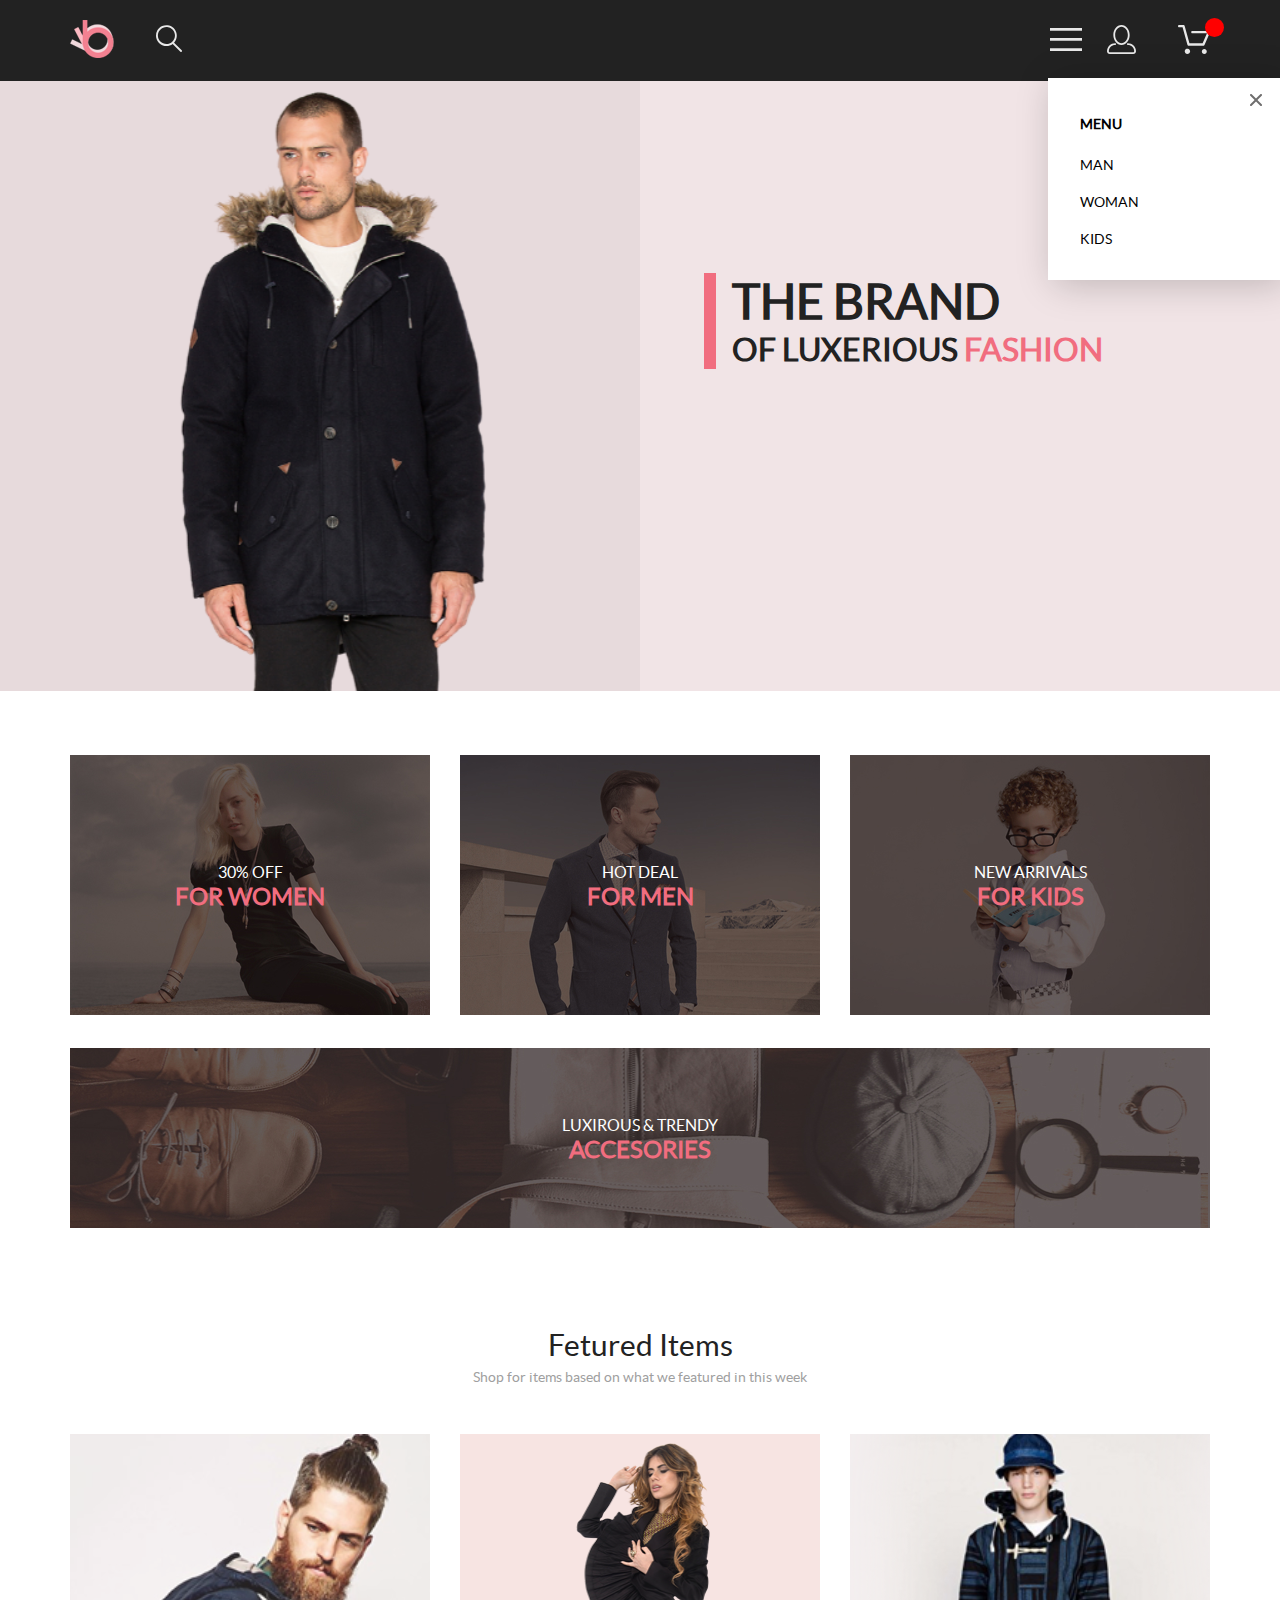
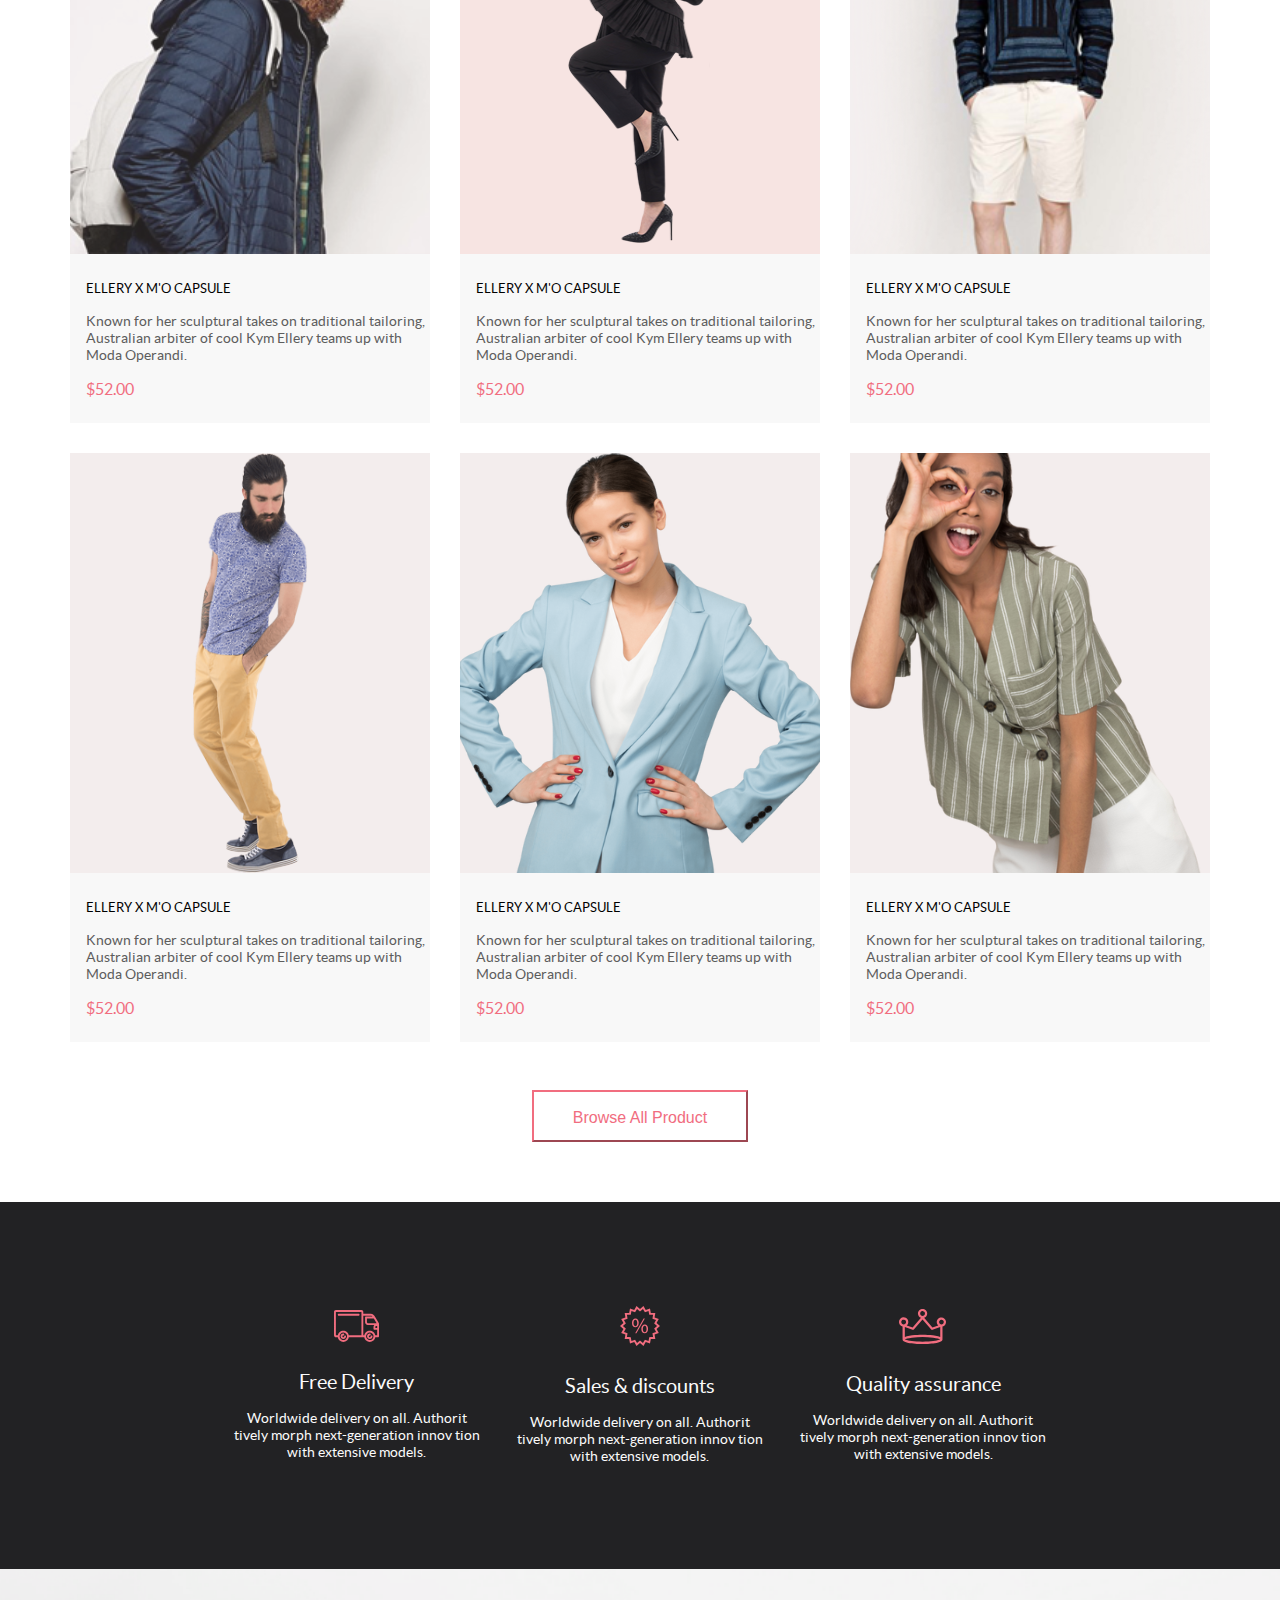
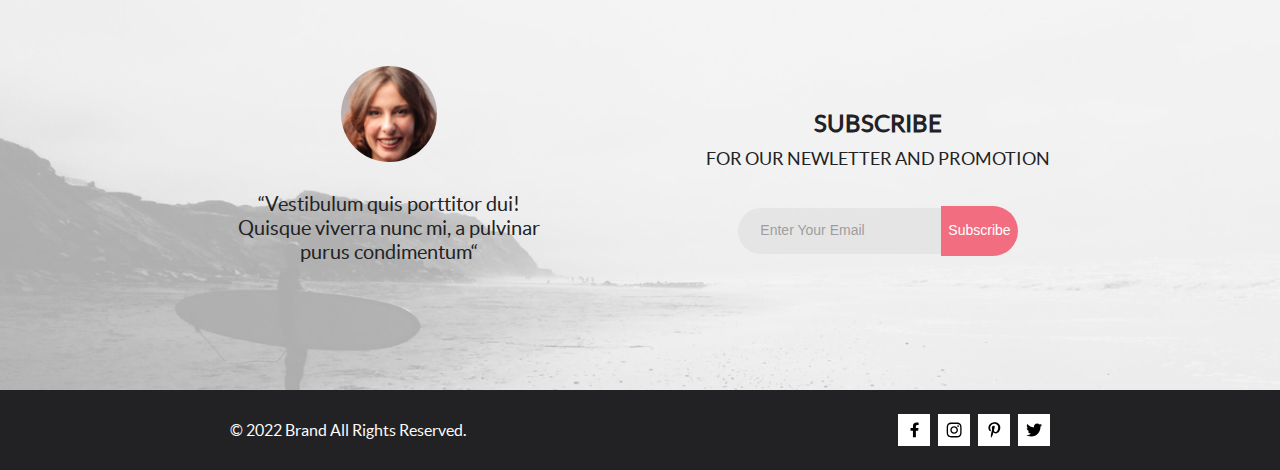
<file: index.html>
<!DOCTYPE html>
<html lang="en">

<head>
    <meta charset="UTF-8">
    <meta http-equiv="X-UA-Compatible" content="IE=edge">
    <meta name="viewport" content="width=device-width, initial-scale=1.0">
    <link href="https://cdn.jsdelivr.net/npm/bootstrap@5.3.0-alpha3/dist/css/bootstrap.min.css" rel="stylesheet" integrity="sha384-KK94CHFLLe+nY2dmCWGMq91rCGa5gtU4mk92HdvYe+M/SXH301p5ILy+dN9+nJOZ" crossorigin="anonymous">
    <link rel="stylesheet" href="style.css">
    <link rel="stylesheet" href="fonts/stylesheet.css">
    <title>Shop</title>
</head>

<body>
    <div class="box-content">
        <div class="header center">
            <div class="header__left">
                <a href="index.html" class="header__logo__link">
                    <img src="img/main__logo.svg" alt="main logo" class="brand__image">
                </a>
                <a href="catalog.html" class="magnifier__image">
                    <img src="img/magnifier.svg" alt="magnifier">
                </a>
            </div>
            <div class="header__right">
                <div class="burger-menu-icon">
                    <label for="burger-button"><img src="img/list.svg" alt="burger-menu"></label>
                    <input id="burger-button" type="checkbox">
                    <nav class="nav">
                        <div class="nav__top">
                            <label for="burger-button" class="nav__criss-cross">
                                <svg width="13" height="13" viewBox="0 0 13 13" fill="none" xmlns="http://www.w3.org/2000/svg">
                                    <path d="M7.4158 6.00409L11.7158 1.71409C11.9041 1.52579 12.0099 1.27039 12.0099 1.00409C12.0099 0.73779 11.9041 0.482395 11.7158 0.294092C11.5275 0.105788 11.2721 0 11.0058 0C10.7395 0 10.4841 0.105788 10.2958 0.294092L6.0058 4.59409L1.7158 0.294092C1.52749 0.105788 1.2721 -1.9841e-09 1.0058 0C0.739497 1.9841e-09 0.484102 0.105788 0.295798 0.294092C0.107495 0.482395 0.0017066 0.73779 0.0017066 1.00409C0.0017066 1.27039 0.107495 1.52579 0.295798 1.71409L4.5958 6.00409L0.295798 10.2941C0.20207 10.3871 0.127676 10.4977 0.0769072 10.6195C0.0261385 10.7414 0 10.8721 0 11.0041C0 11.1361 0.0261385 11.2668 0.0769072 11.3887C0.127676 11.5105 0.20207 11.6211 0.295798 11.7141C0.388761 11.8078 0.499362 11.8822 0.621222 11.933C0.743081 11.9838 0.873786 12.0099 1.0058 12.0099C1.13781 12.0099 1.26852 11.9838 1.39038 11.933C1.51223 11.8822 1.62284 11.8078 1.7158 11.7141L6.0058 7.41409L10.2958 11.7141C10.3888 11.8078 10.4994 11.8822 10.6212 11.933C10.7431 11.9838 10.8738 12.0099 11.0058 12.0099C11.1378 12.0099 11.2685 11.9838 11.3904 11.933C11.5122 11.8822 11.6228 11.8078 11.7158 11.7141C11.8095 11.6211 11.8839 11.5105 11.9347 11.3887C11.9855 11.2668 12.0116 11.1361 12.0116 11.0041C12.0116 10.8721 11.9855 10.7414 11.9347 10.6195C11.8839 10.4977 11.8095 10.3871 11.7158 10.2941L7.4158 6.00409Z" fill="#6F6E6E"/>
                                    </svg>
                            </label>
                            <span class="nav__menu">MENU</span>
                        </div>
                        <div class="nav__main">
                            <details class="nav__section">
                                <summary class="nav__title">MAN</summary>
                                <div class="nav__section-box">
                                    <a href="#" class="nav__item">Accessories</a>
                                    <a href="#" class="nav__item">Bags</a>
                                    <a href="#" class="nav__item">Denim</a>
                                    <a href="#" class="nav__item">T-Shirts</a>
                                </div>
                            </details>
                            <details class="nav__section">
                                <summary class="nav__title">WOMAN</summary>
                                <div class="nav__section-box">
                                    <a href="#" class="nav__item">Accessories</a>
                                    <a href="#" class="nav__item">Jackets & Coats</a>
                                    <a href="#" class="nav__item">Polos</a>
                                    <a href="#" class="nav__item">T-Shirts</a>
                                    <a href="#" class="nav__item">Shirts</a>
                                </div>
                            </details>
                            <details class="nav__section">
                                <summary class="nav__title">KIDS</summary>
                                <div class="nav__section-box">
                                    <a href="#" class="nav__item">Accessories</a>
                                    <a href="#" class="nav__item">Jackets & Coats</a>
                                    <a href="#" class="nav__item">Polos</a>
                                    <a href="#" class="nav__item">T-Shirts</a>
                                    <a href="#" class="nav__item">Shirts</a>
                                    <a href="#" class="nav__item">Bags</a>
                                </div>
                            </details>
                        </div>
                    </nav>
                </div>
                <a href="registration.html" class="header__icon">
                    <img src="img/person.svg" alt="person">
                </a>
                <a href="cart.html" class="header__link">
                    <div class="new__item"></div>
                    <img src="img/trolley.svg" alt="trolley">
                </a>
            </div>
        </div>
        <div class="top-content">
            <img src="img/top__content_image.svg" alt="main image" class="top-content__image">
            <div class="title-part">
                <div class="slogan">
                    <h1 class="title">THE BRAND</h1>
                    <span class="subtitle">OF LUXERIOUS
                        <span class="subtitle__pink">FASHION</span>
                    </span>
                </div>
            </div>
        </div>
        <div class="offer center">
            <div class="offer__item">
                <img src="img/for_women.jpg" alt="for women" class="offer__img">
                <div class="offer__about">
                    <p class="offer__sale">30% OFF</p>
                    <h3 class="offer__subtitle">FOR WOMEN</h3>
                </div>
            </div>
            <div class="offer__item">
                <img src="img/for_men.jpg" alt="for men" class="offer__img">
                <div class="offer__about">
                    <p class="offer__sale">HOT DEAL</p>
                    <h3 class="offer__subtitle">FOR MEN</h3>
                </div>
            </div>
            <div class="offer__item">
                <img src="img/for_kids.jpg" alt="for kids" class="offer__img">
                <div class="offer__about">
                    <p class="offer__sale">NEW ARRIVALS</p>
                    <h3 class="offer__subtitle">FOR KIDS</h3>
                </div>
            </div>
            <div class="offer__item offer__item_long">
                <img src="img/accessories.jpg" alt="accesories" class="offer__img">
                <div class="offer__about">
                    <p class="offer__sale">LUXIROUS & TRENDY</p>
                    <h3 class="offer__subtitle">ACCESORIES</h3>
                </div>
            </div>
        </div>
        <div class="products center__mobile">
            <div class="products__box">
                <h1 class="products__title">Fetured Items</h1>
                <p class="products__description">Shop for items based on what we featured in this week</p>
            </div>
            <div class="goods">
                <div class="goods__item">
                    <img src="img/goods1.svg" alt="goods 1" class="goods__look">
                    <div class="goods__label">
                        <img src="img/trolley.svg" alt="trolley">
                        <p class="text-add">Add to Cart</p>
                    </div>
                    <div class="goods__description">
                        <h3 class="name__good">ELLERY X M'O CAPSULE</h3>
                        <p class="about__good">Known for her sculptural takes on traditional tailoring, Australian arbiter of cool Kym Ellery teams up with Moda Operandi.</p>
                        <p class="price">$52.00</p>
                    </div>
                </div>
                <div class="goods__item">
                    <img src="img/goods2.svg" alt="goods 2" class="goods__look">
                    <div class="goods__label">
                        <img src="img/trolley.svg" alt="trolley">
                        <p class="text-add">Add to Cart</p>
                    </div>
                    <div class="goods__description">
                        <h3 class="name__good">ELLERY X M'O CAPSULE</h3>
                        <p class="about__good">Known for her sculptural takes on traditional tailoring, Australian arbiter of cool Kym Ellery teams up with Moda Operandi.</p>
                        <p class="price">$52.00</p>
                    </div>
                </div>
                <div class="goods__item">
                    <img src="img/goods3.svg" alt="goods 3" class="goods__look">
                    <div class="goods__label">
                        <img src="img/trolley.svg" alt="trolley">
                        <p class="text-add">Add to Cart</p>
                    </div>
                    <div class="goods__description">
                        <h3 class="name__good">ELLERY X M'O CAPSULE</h3>
                        <p class="about__good">Known for her sculptural takes on traditional tailoring, Australian arbiter of cool Kym Ellery teams up with Moda Operandi.</p>
                        <p class="price">$52.00</p>
                    </div>
                </div>
                <div class="goods__item">
                    <img src="img/goods4.svg" alt="goods 4" class="goods__look">
                    <div class="goods__label">
                        <img src="img/trolley.svg" alt="trolley">
                        <p class="text-add">Add to Cart</p>
                    </div>
                    <div class="goods__description">
                        <h3 class="name__good">ELLERY X M'O CAPSULE</h3>
                        <p class="about__good">Known for her sculptural takes on traditional tailoring, Australian arbiter of cool Kym Ellery teams up with Moda Operandi.</p>
                        <p class="price">$52.00</p>
                    </div>
                </div>
                <div class="goods__item">
                    <img src="img/goods5.svg" alt="goods 5" class="goods__look">
                    <div class="goods__label">
                        <img src="img/trolley.svg" alt="trolley">
                        <p class="text-add">Add to Cart</p>
                    </div>
                    <div class="goods__description">
                        <h3 class="name__good">ELLERY X M'O CAPSULE</h3>
                        <p class="about__good">Known for her sculptural takes on traditional tailoring, Australian arbiter of cool Kym Ellery teams up with Moda Operandi.</p>
                        <p class="price">$52.00</p>
                    </div>
                </div>
                <div class="goods__item">
                    <img src="img/goods6.svg" alt="goods 6" class="goods__look">
                    <div class="goods__label">
                        <img src="img/trolley.svg" alt="trolley">
                        <p class="text-add">Add to Cart</p>
                    </div>
                    <div class="goods__description">
                        <h3 class="name__good">ELLERY X M'O CAPSULE</h3>
                        <p class="about__good">Known for her sculptural takes on traditional tailoring, Australian arbiter of cool Kym Ellery teams up with Moda Operandi.</p>
                        <p class="price">$52.00</p>
                    </div>
                </div>
            </div>
            <button class="open__more">Browse All Product</button>
        </div>
    </div>
    <footer class="footer">
        <article class="benefits footer__center">
            <div class="benefits__item">
                <img src="img/truck.svg" alt="truck image" class="benefits__image">
                <h3 class="benefits__name">Free Delivery</h3>
                <p class="benefits__about">Worldwide delivery on all. Authorit tively morph next-generation innov tion with extensive models.</p>
            </div>
            <div class="benefits__item">
                <img src="img/sale.svg" alt="sale image" class="benefits__image">
                <h3 class="benefits__name">Sales & discounts</h3>
                <p class="benefits__about">Worldwide delivery on all. Authorit tively morph next-generation innov tion with extensive models.</p>
            </div>
            <div class="benefits__item">
                <img src="img/crown.svg" alt="crown image" class="benefits__image">
                <h3 class="benefits__name">Quality assurance</h3>
                <p class="benefits__about">Worldwide delivery on all. Authorit tively morph next-generation innov tion with extensive models.</p>
            </div>
        </article>
        <article class="contact-us footer__center">
            <div class="contact-us__quote-box">
                <img src="img/girl.svg" alt="person image">
                <p class="contact-us__text">“Vestibulum quis porttitor dui! Quisque viverra nunc mi, a pulvinar purus condimentum“</p>
            </div>
            <div class="contact-us__subscribe-box">
                <h2 class="contact-us__title">SUBSCRIBE</h2>
                <h3 class="contact-us__text_subscribe">FOR OUR NEWLETTER AND PROMOTION</h3>
                <div class="contact-us__area">
                    <input type="email" placeholder="Enter Your Email" class="contact-us__input">
                    <button type="submit" class="contact-us__button">Subscribe</button>
                </div>
            </div>
        </article>
        <div class="ending footer__center">
            <p class="ending__copyright">© 2022 Brand All Rights Reserved.</p>
            <div class="ending__social">
                <a href="product.html" class="ending__network"><img src="img/facebook.svg" alt="facebook icon" class="network__icon"></a>
                <a href="#" class="ending__network"><img src="img/instagram.svg" alt="instagram icon" class="network__icon"></a>
                <a href="#" class="ending__network"><img src="img/pinterest.svg" alt="pinterest icon" class="network__icon"></a>
                <a href="#" class="ending__network"><img src="img/twitter.svg" alt="twitter icon" class="network__icon"></a>
            </div>
        </div>
    </footer>
    <script src="scripts/script.js"></script>
</body>

</html>
</file>
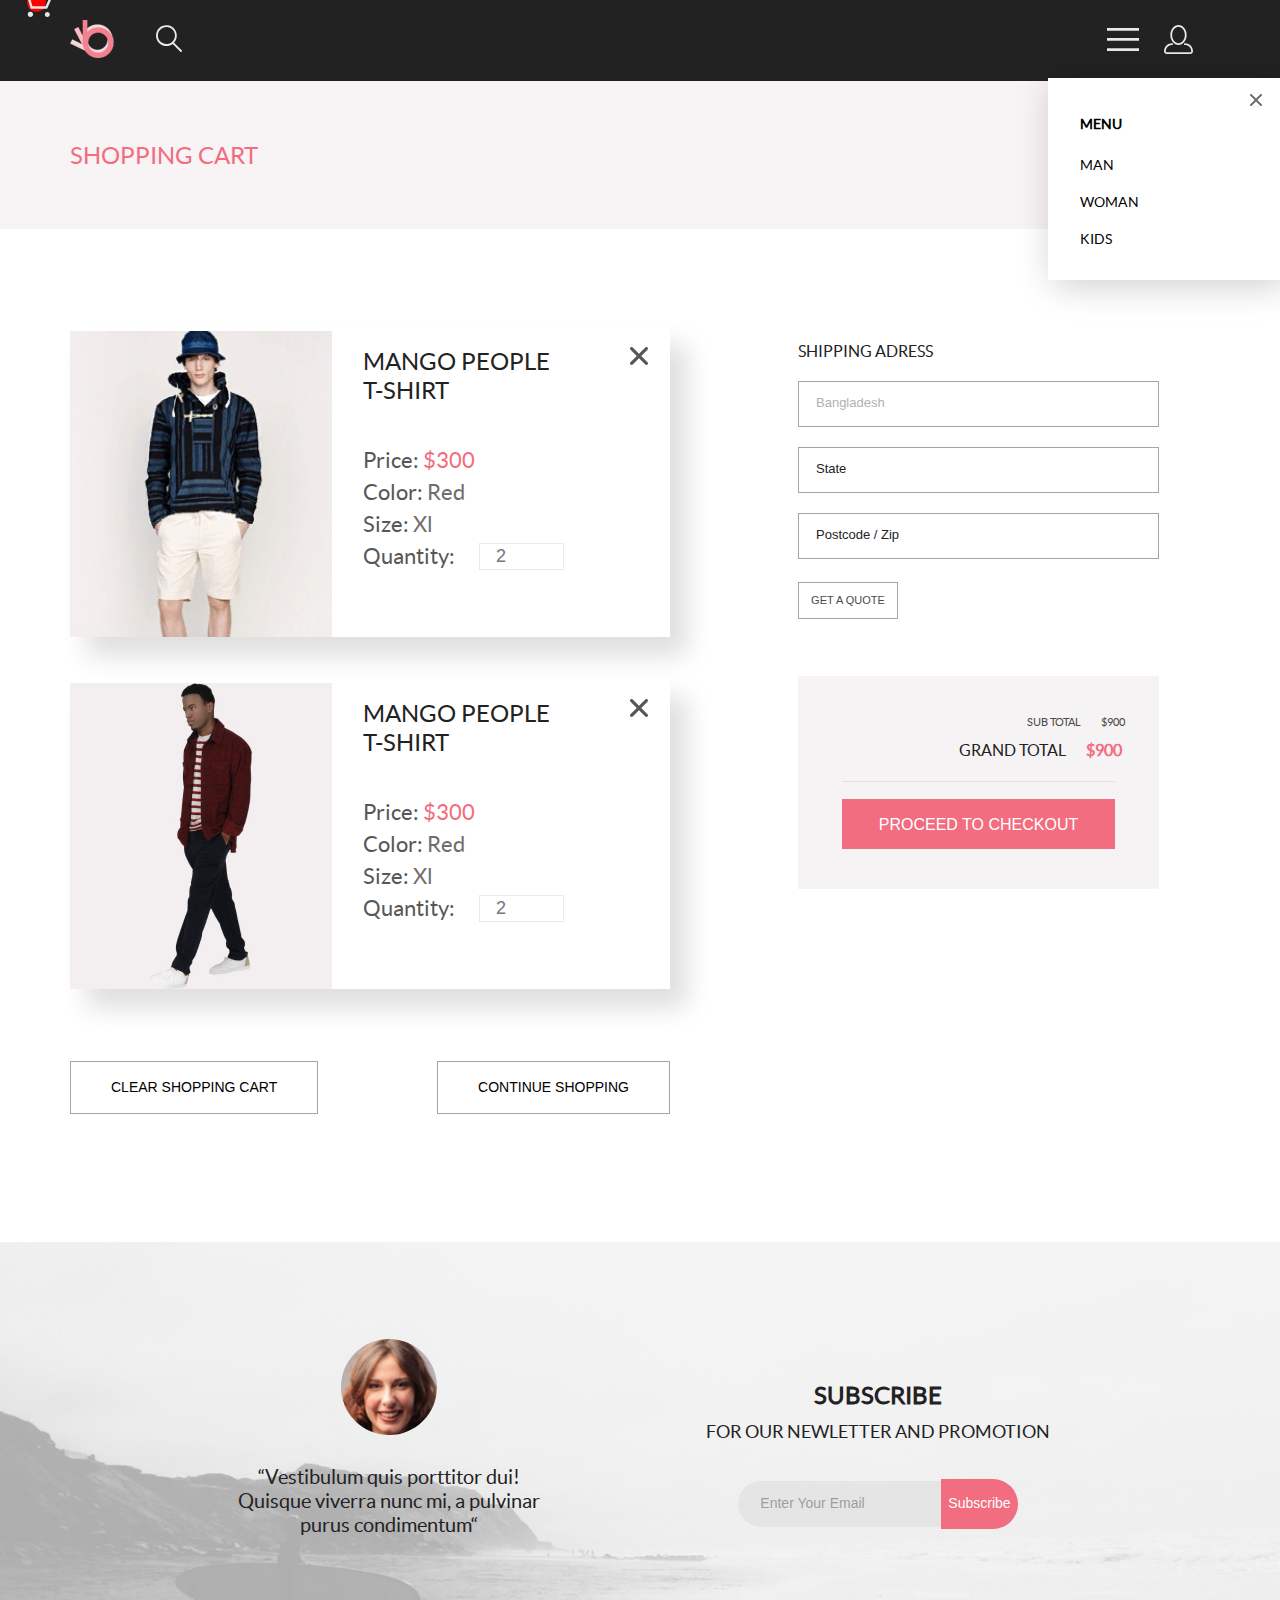
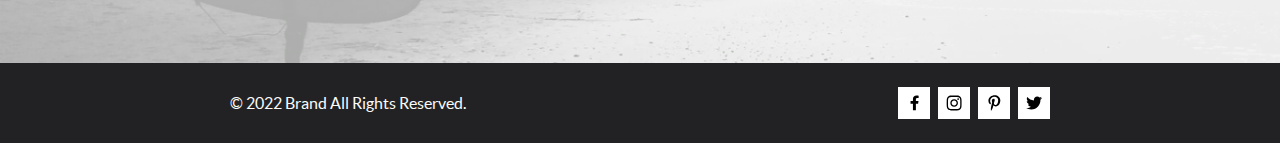
<file: cart.html>
<!DOCTYPE html>
<html lang="en">

<head>
    <meta charset="UTF-8">
    <meta http-equiv="X-UA-Compatible" content="IE=edge">
    <meta name="viewport" content="width=device-width, initial-scale=1.0">
    <link href="https://cdn.jsdelivr.net/npm/bootstrap@5.3.0-alpha3/dist/css/bootstrap.min.css" rel="stylesheet" integrity="sha384-KK94CHFLLe+nY2dmCWGMq91rCGa5gtU4mk92HdvYe+M/SXH301p5ILy+dN9+nJOZ" crossorigin="anonymous">
    <link rel="stylesheet" href="fonts/stylesheet.css">
    <link rel="stylesheet" href="style.css">
    <title>Cart</title>
</head>

<body>
    <div class="box-content">
        <div class="header center">
            <div class="header__left">
                <a href="index.html" class="header__logo__link">
                    <img src="img/main__logo.svg" alt="main logo" class="brand__image">
                </a>
                <a href="catalog.html" class="magnifier__image">
                    <img src="img/magnifier.svg" alt="magnifier">
                </a>
            </div>
            <div class="header__right">
                <div class="burger-menu-icon">
                    <label for="burger-button"><img src="img/list.svg" alt="burger-menu"></label>
                    <input id="burger-button" type="checkbox">
                    <nav class="nav">
                        <div class="nav__top">
                            <label for="burger-button" class="nav__criss-cross">
                                <svg width="13" height="13" viewBox="0 0 13 13" fill="none" xmlns="http://www.w3.org/2000/svg">
                                    <path d="M7.4158 6.00409L11.7158 1.71409C11.9041 1.52579 12.0099 1.27039 12.0099 1.00409C12.0099 0.73779 11.9041 0.482395 11.7158 0.294092C11.5275 0.105788 11.2721 0 11.0058 0C10.7395 0 10.4841 0.105788 10.2958 0.294092L6.0058 4.59409L1.7158 0.294092C1.52749 0.105788 1.2721 -1.9841e-09 1.0058 0C0.739497 1.9841e-09 0.484102 0.105788 0.295798 0.294092C0.107495 0.482395 0.0017066 0.73779 0.0017066 1.00409C0.0017066 1.27039 0.107495 1.52579 0.295798 1.71409L4.5958 6.00409L0.295798 10.2941C0.20207 10.3871 0.127676 10.4977 0.0769072 10.6195C0.0261385 10.7414 0 10.8721 0 11.0041C0 11.1361 0.0261385 11.2668 0.0769072 11.3887C0.127676 11.5105 0.20207 11.6211 0.295798 11.7141C0.388761 11.8078 0.499362 11.8822 0.621222 11.933C0.743081 11.9838 0.873786 12.0099 1.0058 12.0099C1.13781 12.0099 1.26852 11.9838 1.39038 11.933C1.51223 11.8822 1.62284 11.8078 1.7158 11.7141L6.0058 7.41409L10.2958 11.7141C10.3888 11.8078 10.4994 11.8822 10.6212 11.933C10.7431 11.9838 10.8738 12.0099 11.0058 12.0099C11.1378 12.0099 11.2685 11.9838 11.3904 11.933C11.5122 11.8822 11.6228 11.8078 11.7158 11.7141C11.8095 11.6211 11.8839 11.5105 11.9347 11.3887C11.9855 11.2668 12.0116 11.1361 12.0116 11.0041C12.0116 10.8721 11.9855 10.7414 11.9347 10.6195C11.8839 10.4977 11.8095 10.3871 11.7158 10.2941L7.4158 6.00409Z" fill="#6F6E6E"/>
                                    </svg>
                            </label>
                            <span class="nav__menu">MENU</span>
                        </div>
                        <div class="nav__main">
                            <details class="nav__section">
                                <summary class="nav__title">MAN</summary>
                                <div class="nav__section-box">
                                    <a href="#" class="nav__item">Accessories</a>
                                    <a href="#" class="nav__item">Bags</a>
                                    <a href="#" class="nav__item">Denim</a>
                                    <a href="#" class="nav__item">T-Shirts</a>
                                </div>
                            </details>
                            <details class="nav__section">
                                <summary class="nav__title">WOMAN</summary>
                                <div class="nav__section-box">
                                    <a href="#" class="nav__item">Accessories</a>
                                    <a href="#" class="nav__item">Jackets & Coats</a>
                                    <a href="#" class="nav__item">Polos</a>
                                    <a href="#" class="nav__item">T-Shirts</a>
                                    <a href="#" class="nav__item">Shirts</a>
                                </div>
                            </details>
                            <details class="nav__section">
                                <summary class="nav__title">KIDS</summary>
                                <div class="nav__section-box">
                                    <a href="#" class="nav__item">Accessories</a>
                                    <a href="#" class="nav__item">Jackets & Coats</a>
                                    <a href="#" class="nav__item">Polos</a>
                                    <a href="#" class="nav__item">T-Shirts</a>
                                    <a href="#" class="nav__item">Shirts</a>
                                    <a href="#" class="nav__item">Bags</a>
                                </div>
                            </details>
                        </div>
                    </nav>
                </div>
                <a href="registration.html" class="header__icon">
                    <img src="img/person.svg" alt="person">
                </a>
                <a href="cart.html" class="header__link new__item">
                    <img src="img/trolley.svg" alt="trolley">
                </a>
            </div>
        </div>
        <div class="top_head center">
            <h2 class="top_head__heading">SHOPPING CART</h2>
        </div>
        <section class="cart center center__mobile">
            <div class="cart__items">
                <div class="product">
                    <img src="img/cart_item1.jpg" alt="item1" class="product__image">
                    <div class="product__info">
                        <div class="title-box">
                            <h2 class="title-box__title_product">MANGO PEOPLE T-SHIRT</h2>
                            <svg class="title-box__remove" width="18" height="18" viewBox="0 0 18 18" fill="none" xmlns="http://www.w3.org/2000/svg">
                                <path d="M11.2453 9L17.5302 2.71516C17.8285 2.41741 17.9962 2.01336 17.9966 1.59191C17.997 1.17045 17.8299 0.76611 17.5322 0.467833C17.2344 0.169555 16.8304 0.00177586 16.4089 0.00140366C15.9875 0.00103146 15.5831 0.168097 15.2848 0.465848L9 6.75069L2.71516 0.465848C2.41688 0.167571 2.01233 0 1.5905 0C1.16868 0 0.764125 0.167571 0.465848 0.465848C0.167571 0.764125 0 1.16868 0 1.5905C0 2.01233 0.167571 2.41688 0.465848 2.71516L6.75069 9L0.465848 15.2848C0.167571 15.5831 0 15.9877 0 16.4095C0 16.8313 0.167571 17.2359 0.465848 17.5342C0.764125 17.8324 1.16868 18 1.5905 18C2.01233 18 2.41688 17.8324 2.71516 17.5342L9 11.2493L15.2848 17.5342C15.5831 17.8324 15.9877 18 16.4095 18C16.8313 18 17.2359 17.8324 17.5342 17.5342C17.8324 17.2359 18 16.8313 18 16.4095C18 15.9877 17.8324 15.5831 17.5342 15.2848L11.2453 9Z" fill="#575757"/>
                                </svg>
                        </div>
                        <div class="product__description-box">
                            <p class="product__details">Price: <span class="product__details_price">$300</span></p>
                            <p class="product__details">Color: <span class="product__details_gray-colour">Red</span></p>
                            <p class="product__details">Size: <span class="product__details_gray-colour">Xl</span></p>
                            <div class="product__quantity-box">
                                <p class="product__details">Quantity:</p>
                                <input type="text" placeholder="2" class="product__details_quantity">
                            </div>

                        </div>
                    </div>
                </div>
                <div class="product">
                    <img src="img/cart_item2.jpg" alt="item2" class="product__image">
                    <div class="product__info">
                        <div class="title-box">
                            <h2 class="title-box__title_product">MANGO PEOPLE T-SHIRT</h2>
                            <svg class="title-box__remove" width="18" height="18" viewBox="0 0 18 18" fill="none" xmlns="http://www.w3.org/2000/svg">
                                <path d="M11.2453 9L17.5302 2.71516C17.8285 2.41741 17.9962 2.01336 17.9966 1.59191C17.997 1.17045 17.8299 0.76611 17.5322 0.467833C17.2344 0.169555 16.8304 0.00177586 16.4089 0.00140366C15.9875 0.00103146 15.5831 0.168097 15.2848 0.465848L9 6.75069L2.71516 0.465848C2.41688 0.167571 2.01233 0 1.5905 0C1.16868 0 0.764125 0.167571 0.465848 0.465848C0.167571 0.764125 0 1.16868 0 1.5905C0 2.01233 0.167571 2.41688 0.465848 2.71516L6.75069 9L0.465848 15.2848C0.167571 15.5831 0 15.9877 0 16.4095C0 16.8313 0.167571 17.2359 0.465848 17.5342C0.764125 17.8324 1.16868 18 1.5905 18C2.01233 18 2.41688 17.8324 2.71516 17.5342L9 11.2493L15.2848 17.5342C15.5831 17.8324 15.9877 18 16.4095 18C16.8313 18 17.2359 17.8324 17.5342 17.5342C17.8324 17.2359 18 16.8313 18 16.4095C18 15.9877 17.8324 15.5831 17.5342 15.2848L11.2453 9Z" fill="#575757"/>
                                </svg>

                        </div>
                        <div class="product__description-box">
                            <p class="product__details">Price: <span class="product__details_price">$300</span></p>
                            <p class="product__details">Color: <span class="product__details_gray-colour">Red</span></p>
                            <p class="product__details">Size: <span class="product__details_gray-colour">Xl</span></p>
                            <div class="product__quantity-box">
                                <p class="product__details">Quantity:</p>
                                <input type="text" placeholder="2" class="product__details_quantity">
                            </div>

                        </div>
                    </div>
                </div>
                <div class="buttons-box">
                    <button class="buttons-box__button">CLEAR SHOPPING CART</button>
                    <button class="buttons-box__button">CONTINUE SHOPPING</button>
                </div>
            </div>
            <div class="cart__order">
                <div class="shipping-box">
                    <h2 class="shipping-box__title">SHIPPING ADRESS</h2>
                    <input type="text" placeholder="Bangladesh" id="input-country">
                    <input type="text" placeholder="State" id="input-state">
                    <input type="text" placeholder="Postcode / Zip" id="input-postcode">

                    <button class="shipping-box__get-quote">GET A QUOTE</button>
                </div>
                <div class="payment-box">
                    <div class="payment-box__total">
                        <div class="payment-box__total_sub">
                            <div class="payment-box__total_small-text">SUB TOTAL</div>
                            <div class="payment-box__total_small-text">$900</div>
                        </div>
                        <div class="payment-box__total_grand">
                            <div class="payment-box__total_big-text">GRAND TOTAL</div>
                            <div class="payment-box__total_big-text amount">$900</div>
                        </div>
                    </div>
                    <div class="button-box">
                        <button class="button-box__button">PROCEED TO CHECKOUT</button>
                    </div>
                </div>
            </div>
        </section>
    </div>
    <footer class="footer ">
        <article class="contact-us footer__center">
            <div class="contact-us__quote-box">
                <img src="img/girl.svg" alt="person image">
                <p class="contact-us__text">“Vestibulum quis porttitor dui! Quisque viverra nunc mi, a pulvinar purus condimentum“</p>
            </div>
            <div class="contact-us__subscribe-box">
                <h2 class="contact-us__title">SUBSCRIBE</h2>
                <h3 class="contact-us__text_subscribe">FOR OUR NEWLETTER AND PROMOTION</h3>
                <div class="contact-us__area">
                    <input type="email" placeholder="Enter Your Email" class="contact-us__input">
                    <button type="submit" class="contact-us__button">Subscribe</button>
                </div>
            </div>
        </article>
        <div class="ending footer__center">
            <p class="ending__copyright">© 2022 Brand All Rights Reserved.</p>
            <div class="ending__social">
                <a href="#" class="ending__network"><img src="img/facebook.svg" alt="facebook icon" class="network__icon"></a>
                <a href="#" class="ending__network"><img src="img/instagram.svg" alt="instagram icon" class="network__icon"></a>
                <a href="#" class="ending__network"><img src="img/pinterest.svg" alt="pinterest icon" class="network__icon"></a>
                <a href="#" class="ending__network"><img src="img/twitter.svg" alt="twitter icon" class="network__icon"></a>
            </div>
        </div>
    </footer>
    <script src="scripts/script.js"></script>
</body>

</html>
</file>
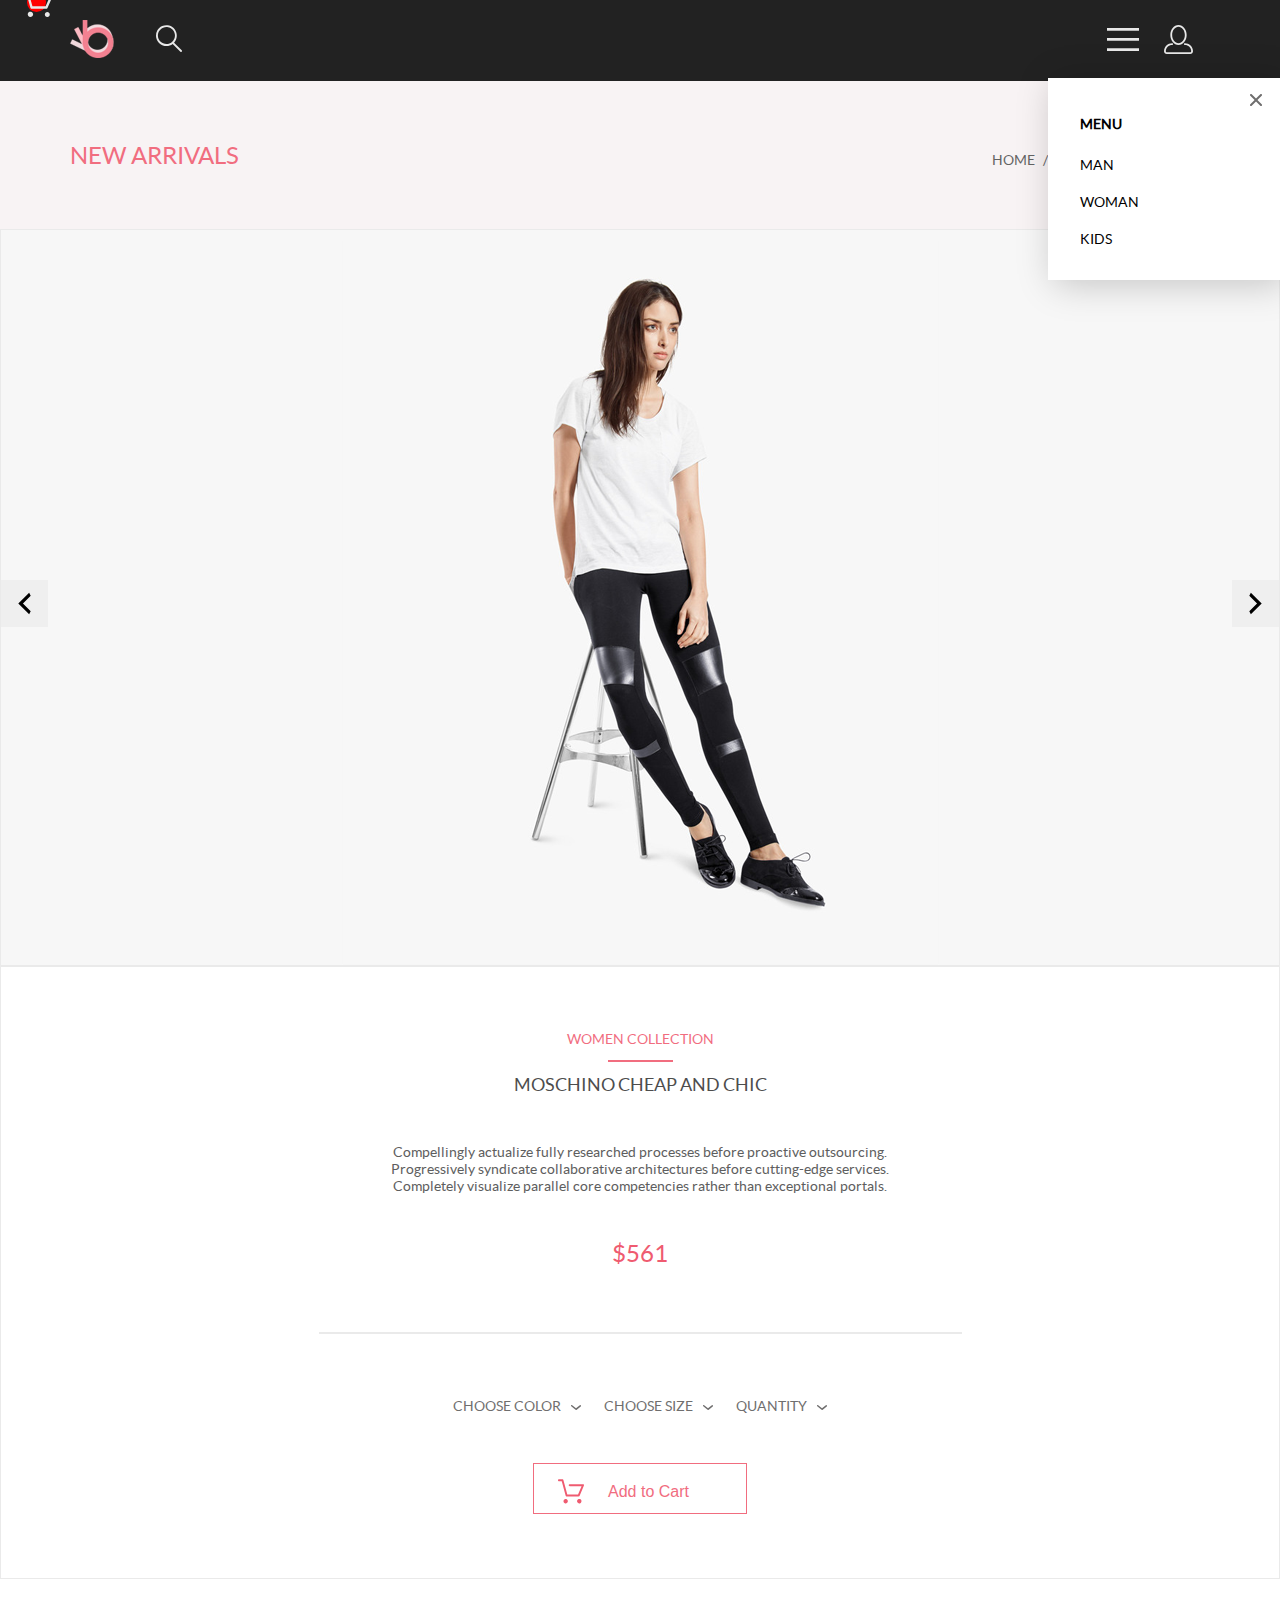
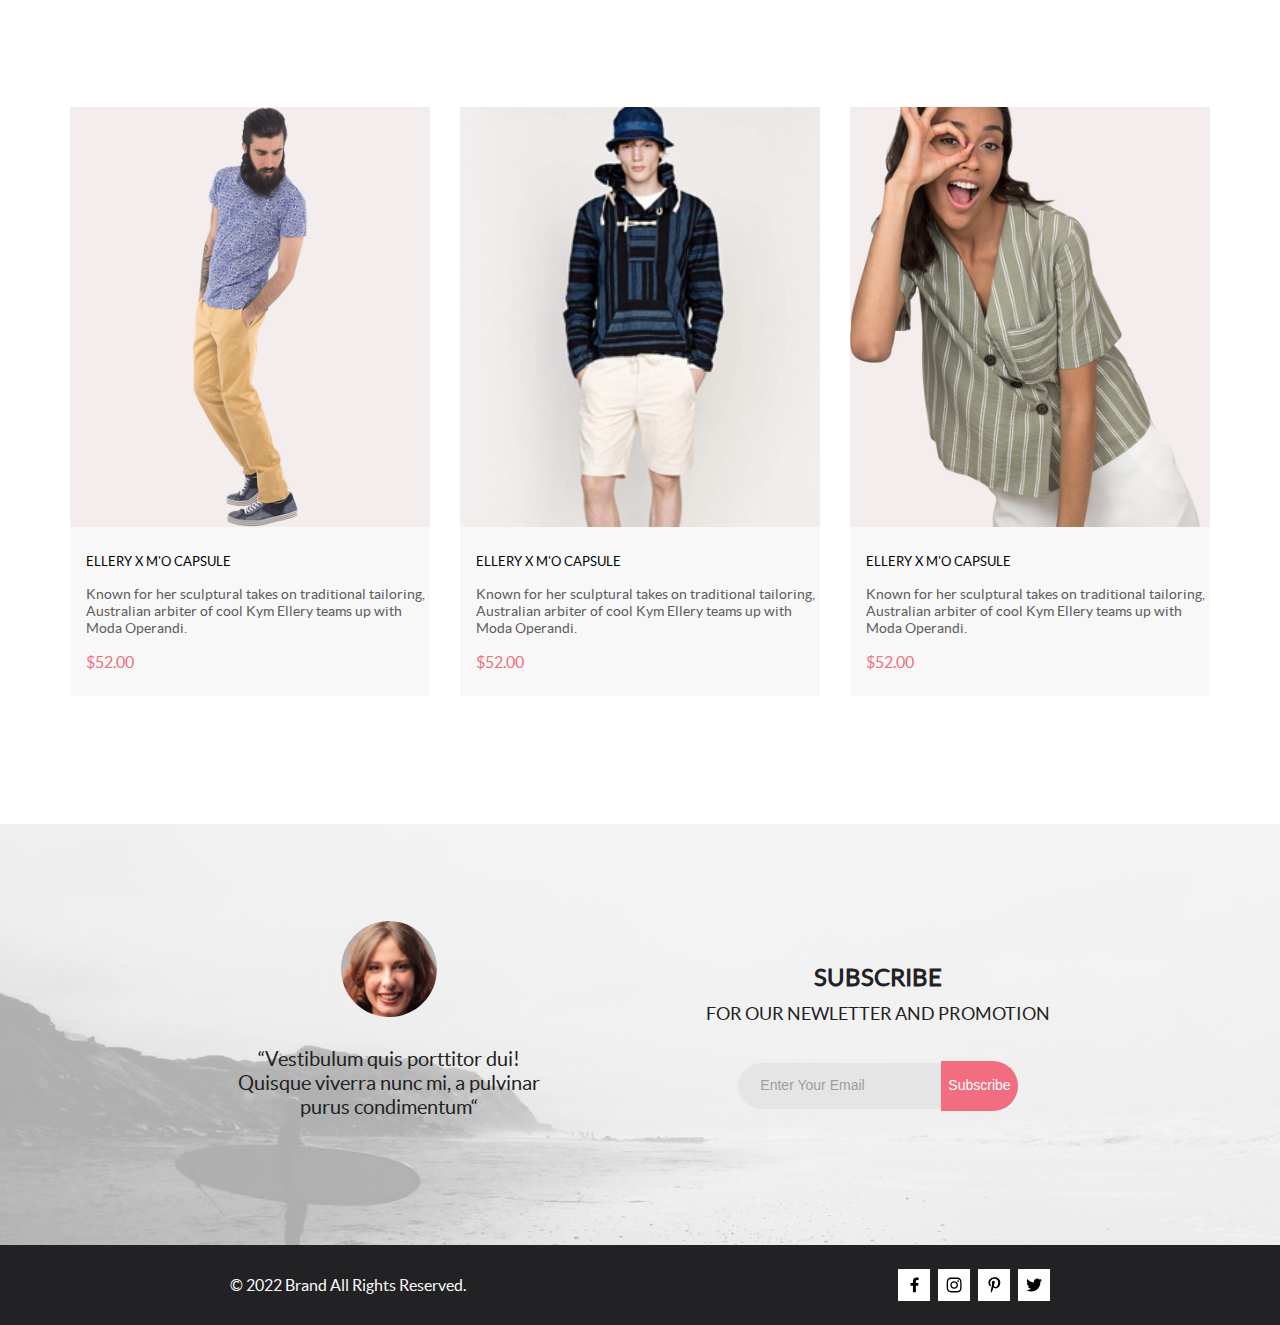
<file: product.html>
<!DOCTYPE html>
<html lang="en">

<head>
    <meta charset="UTF-8">
    <meta http-equiv="X-UA-Compatible" content="IE=edge">
    <meta name="viewport" content="width=device-width, initial-scale=1.0">
    <link href="https://cdn.jsdelivr.net/npm/bootstrap@5.3.0-alpha3/dist/css/bootstrap.min.css" rel="stylesheet"
        integrity="sha384-KK94CHFLLe+nY2dmCWGMq91rCGa5gtU4mk92HdvYe+M/SXH301p5ILy+dN9+nJOZ" crossorigin="anonymous">
    <link rel="stylesheet" href="style.css">
    <link rel="stylesheet" href="fonts/stylesheet.css">
    <title>Product</title>
</head>

<body>
    <div class="box-content">
        <div class="header center">
            <div class="header__left">
                <a href="index.html" class="header__logo__link">
                    <img src="img/main__logo.svg" alt="main logo" class="brand__image">
                </a>
                <a href="catalog.html" class="magnifier__image">
                    <img src="img/magnifier.svg" alt="magnifier">
                </a>
            </div>
            <div class="header__right">
                <div class="burger-menu-icon">
                    <label for="burger-button"><img src="img/list.svg" alt="burger-menu"></label>
                    <input id="burger-button" type="checkbox">
                    <nav class="nav">
                        <div class="nav__top">
                            <label for="burger-button" class="nav__criss-cross">
                                <svg width="13" height="13" viewBox="0 0 13 13" fill="none" xmlns="http://www.w3.org/2000/svg">
                                    <path d="M7.4158 6.00409L11.7158 1.71409C11.9041 1.52579 12.0099 1.27039 12.0099 1.00409C12.0099 0.73779 11.9041 0.482395 11.7158 0.294092C11.5275 0.105788 11.2721 0 11.0058 0C10.7395 0 10.4841 0.105788 10.2958 0.294092L6.0058 4.59409L1.7158 0.294092C1.52749 0.105788 1.2721 -1.9841e-09 1.0058 0C0.739497 1.9841e-09 0.484102 0.105788 0.295798 0.294092C0.107495 0.482395 0.0017066 0.73779 0.0017066 1.00409C0.0017066 1.27039 0.107495 1.52579 0.295798 1.71409L4.5958 6.00409L0.295798 10.2941C0.20207 10.3871 0.127676 10.4977 0.0769072 10.6195C0.0261385 10.7414 0 10.8721 0 11.0041C0 11.1361 0.0261385 11.2668 0.0769072 11.3887C0.127676 11.5105 0.20207 11.6211 0.295798 11.7141C0.388761 11.8078 0.499362 11.8822 0.621222 11.933C0.743081 11.9838 0.873786 12.0099 1.0058 12.0099C1.13781 12.0099 1.26852 11.9838 1.39038 11.933C1.51223 11.8822 1.62284 11.8078 1.7158 11.7141L6.0058 7.41409L10.2958 11.7141C10.3888 11.8078 10.4994 11.8822 10.6212 11.933C10.7431 11.9838 10.8738 12.0099 11.0058 12.0099C11.1378 12.0099 11.2685 11.9838 11.3904 11.933C11.5122 11.8822 11.6228 11.8078 11.7158 11.7141C11.8095 11.6211 11.8839 11.5105 11.9347 11.3887C11.9855 11.2668 12.0116 11.1361 12.0116 11.0041C12.0116 10.8721 11.9855 10.7414 11.9347 10.6195C11.8839 10.4977 11.8095 10.3871 11.7158 10.2941L7.4158 6.00409Z" fill="#6F6E6E"/>
                                    </svg>
                            </label>
                            <span class="nav__menu">MENU</span>
                        </div>
                        <div class="nav__main">
                            <details class="nav__section">
                                <summary class="nav__title">MAN</summary>
                                <div class="nav__section-box">
                                    <a href="#" class="nav__item">Accessories</a>
                                    <a href="#" class="nav__item">Bags</a>
                                    <a href="#" class="nav__item">Denim</a>
                                    <a href="#" class="nav__item">T-Shirts</a>
                                </div>
                            </details>
                            <details class="nav__section">
                                <summary class="nav__title">WOMAN</summary>
                                <div class="nav__section-box">
                                    <a href="#" class="nav__item">Accessories</a>
                                    <a href="#" class="nav__item">Jackets & Coats</a>
                                    <a href="#" class="nav__item">Polos</a>
                                    <a href="#" class="nav__item">T-Shirts</a>
                                    <a href="#" class="nav__item">Shirts</a>
                                </div>
                            </details>
                            <details class="nav__section">
                                <summary class="nav__title">KIDS</summary>
                                <div class="nav__section-box">
                                    <a href="#" class="nav__item">Accessories</a>
                                    <a href="#" class="nav__item">Jackets & Coats</a>
                                    <a href="#" class="nav__item">Polos</a>
                                    <a href="#" class="nav__item">T-Shirts</a>
                                    <a href="#" class="nav__item">Shirts</a>
                                    <a href="#" class="nav__item">Bags</a>
                                </div>
                            </details>
                        </div>
                    </nav>
                </div>
                <a href="registration.html" class="header__icon">
                    <img src="img/person.svg" alt="person">
                </a>
                <a href="cart.html" class="header__link new__item">
                    <img src="img/trolley.svg" alt="trolley">
                </a>
            </div>
        </div>
        <div class="top_head top_head_gap center">
            <h2 class="top_head__heading">NEW ARRIVALS</h2>
            <nav class="breadcrumbs">
                <ul class="breadcrumbs__ul">
                    <li class="breadcrumbs__li"><a href="#" class="breadcrumbs__link">HOME</a></li>
                    <li class="breadcrumbs__li"><a href="#" class="breadcrumbs__link">MEN</a></li>
                    <li class="breadcrumbs__li"><a href="#" class="breadcrumbs__link">NEW ARRIVALS</a></li>
                </ul>
            </nav>
        </div>
        <main class="main">
            <button class="main__pagination main__pagination_center">
                    <svg class="pagination-search" width="13" height="23" viewBox="0 0 13 23" fill="none" xmlns="http://www.w3.org/2000/svg">
                        <path
                            d="M12.6998 3.7499L4.9498 11.4999L12.6998 19.2499L11.1498 22.3499L0.299805 11.4999L11.1498 0.649902L12.6998 3.7499Z"
                            fill="black" />
                    </svg>
            </button>
            <img src="img/product/product1.png" alt="product 1" class="main__product">
            <button class="main__pagination main__pagination_center">
                    <svg class="pagination-search" width="13" height="23" viewBox="0 0 13 23" fill="none" xmlns="http://www.w3.org/2000/svg">
                        <path
                            d="M0.299805 19.2499L8.0498 11.4999L0.299805 3.7499L1.8498 0.649902L12.6998 11.4999L1.8498 22.3499L0.299805 19.2499Z"
                            fill="black" />
                    </svg>
            </button>
        </main>
        <section class="about-product center__product">
            <h3 class="about-product__heading">WOMEN COLLECTION</h3>
            <hr class="about-product__line">
            <h2 class="about-product__title">MOSCHINO CHEAP AND CHIC</h2>
            <p class="about-product__text">Compellingly actualize fully researched processes before proactive outsourcing. Progressively syndicate collaborative architectures before cutting-edge services. Completely visualize parallel core competencies rather than exceptional portals. </p>
            <div class="about-product__price">$561</div>
            <hr class="about-product__line_under-price">
            <div class="about-product__sort">
                <details class="sort__details">
                    <summary class="sort__summary"><span class="sort__heading">CHOOSE COLOR</span> <svg width="11" height="6" viewBox="0 0 11 6" fill="none" xmlns="http://www.w3.org/2000/svg">
<path d="M5.00214 5.00214C4.83521 5.00247 4.67343 4.94433 4.54488 4.83782L0.258102 1.2655C0.112196 1.14422 0.0204417 0.969958 0.00302325 0.781035C-0.0143952 0.592112 0.0439493 0.404007 0.165221 0.258101C0.286493 0.112196 0.460759 0.0204417 0.649682
                0.00302327C0.838605 -0.0143952 1.02671 0.043949 1.17262 0.165221L5.00214 3.36602L8.83167 0.279536C8.90475 0.220188 8.98884 0.175869 9.0791 0.149125C9.16937 0.122382 9.26403 0.113741 9.35764 0.1237C9.45126 0.133659 9.54198 0.162021 9.6246 0.207156C9.70722
                0.252292 9.7801 0.313311 9.83906 0.386705C9.90449 0.460167 9.95405 0.546351 9.98462 0.639855C10.0152 0.733359 10.0261 0.83217 10.0167 0.930097C10.0073 1.02802 9.97784 1.12296 9.93005 1.20895C9.88227 1.29494 9.81724 1.37013 9.73904 1.42982L5.45225
                4.88068C5.32002 4.97036 5.16154 5.01312 5.00214 5.00214Z " fill="#6F6E6E "/>
</svg>
                    </summary>
                </details>
                <details class="sort__details">
                    <summary class="sort__summary"><span class="sort__heading">CHOOSE SIZE</span> <svg width="11" height="6" viewBox="0 0 11 6" fill="none" xmlns="http://www.w3.org/2000/svg">
<path d="M5.00214 5.00214C4.83521 5.00247 4.67343 4.94433 4.54488 4.83782L0.258102 1.2655C0.112196 1.14422 0.0204417 0.969958 0.00302325 0.781035C-0.0143952 0.592112 0.0439493 0.404007 0.165221 0.258101C0.286493 0.112196 0.460759 0.0204417 0.649682
                0.00302327C0.838605 -0.0143952 1.02671 0.043949 1.17262 0.165221L5.00214 3.36602L8.83167 0.279536C8.90475 0.220188 8.98884 0.175869 9.0791 0.149125C9.16937 0.122382 9.26403 0.113741 9.35764 0.1237C9.45126 0.133659 9.54198 0.162021 9.6246 0.207156C9.70722
                0.252292 9.7801 0.313311 9.83906 0.386705C9.90449 0.460167 9.95405 0.546351 9.98462 0.639855C10.0152 0.733359 10.0261 0.83217 10.0167 0.930097C10.0073 1.02802 9.97784 1.12296 9.93005 1.20895C9.88227 1.29494 9.81724 1.37013 9.73904 1.42982L5.45225
                4.88068C5.32002 4.97036 5.16154 5.01312 5.00214 5.00214Z " fill="#6F6E6E "/>
</svg>
                    </summary>
                    <div class="sort__box">
                        <div class="sort__check">
                            <input id="sort__check1" type="checkbox">
                            <label for="sort__check1">XS</label>
                        </div>
                        <div class="sort__check">
                            <input id="sort__check2" type="checkbox">
                            <label for="sort__check2">S</label>
                        </div>
                        <div class="sort__check">
                            <input id="sort__check3" type="checkbox">
                            <label for="sort__check3">M</label>
                        </div>
                        <div class="sort__check">
                            <input id="sort__check4" type="checkbox">
                            <label for="sort__check4">L</label>
                        </div>
                    </div>
                </details>
                <details class="sort__details">
                    <summary class="sort__summary"><span class="sort__heading">QUANTITY</span> <svg width="11" height="6" viewBox="0 0 11 6" fill="none" xmlns="http://www.w3.org/2000/svg">
<path d="M5.00214 5.00214C4.83521 5.00247 4.67343 4.94433 4.54488 4.83782L0.258102 1.2655C0.112196 1.14422 0.0204417 0.969958 0.00302325 0.781035C-0.0143952 0.592112 0.0439493 0.404007 0.165221 0.258101C0.286493 0.112196 0.460759 0.0204417 0.649682
                0.00302327C0.838605 -0.0143952 1.02671 0.043949 1.17262 0.165221L5.00214 3.36602L8.83167 0.279536C8.90475 0.220188 8.98884 0.175869 9.0791 0.149125C9.16937 0.122382 9.26403 0.113741 9.35764 0.1237C9.45126 0.133659 9.54198 0.162021 9.6246 0.207156C9.70722
                0.252292 9.7801 0.313311 9.83906 0.386705C9.90449 0.460167 9.95405 0.546351 9.98462 0.639855C10.0152 0.733359 10.0261 0.83217 10.0167 0.930097C10.0073 1.02802 9.97784 1.12296 9.93005 1.20895C9.88227 1.29494 9.81724 1.37013 9.73904 1.42982L5.45225
                4.88068C5.32002 4.97036 5.16154 5.01312 5.00214 5.00214Z " fill="#6F6E6E "/>
</svg>
                    </summary>
                </details>
            </div>
            <button class="about-product__button open__more_text">
                <svg width="27" height="25" viewBox="0 0 27 25" fill="none" xmlns="http://www.w3.org/2000/svg">
                    <path d="M5.49847 22.185C5.50635 21.752 5.64091 21.3309 5.88519 20.9748C6.12947 20.6186 6.47261 20.3431 6.87158 20.1828C7.27055 20.0226 7.7076 19.9848 8.12781 20.0741C8.54802 20.1635 8.93269 20.376 9.23358 20.685C9.53447 20.994 9.73817 21.3857 9.81909 21.811C9.90002 22.2363 9.85453 22.6763 9.68842 23.0756C9.52231 23.475 9.24296 23.8161 8.88538 24.0559C8.52779 24.2957 8.10791 24.4237 7.67847 24.4237C7.38955 24.4211 7.10399 24.3611 6.83807 24.2472C6.57216 24.1333 6.3311 23.9676 6.12866 23.7597C5.92623 23.5518 5.76639 23.3057 5.65826 23.0355C5.55013 22.7653 5.49584 22.4763 5.49847 22.185ZM21.3045 24.4237C20.8711 24.4303 20.4453 24.3087 20.0797 24.074C19.7141 23.8393 19.4247 23.5017 19.2471 23.103C19.0696 22.7042 19.0117 22.2618 19.0806 21.8303C19.1496 21.3988 19.3423 20.9971 19.6351 20.6748C19.9278 20.3524 20.3077 20.1236 20.728 20.0165C21.1482 19.9095 21.5903 19.929 21.9997 20.0724C22.4091 20.2159 22.7679 20.4771 23.0317 20.8238C23.2956 21.1706 23.453 21.5877 23.4845 22.0236C23.5269 22.6155 23.3369 23.2004 22.9555 23.6523C22.7706 23.8745 22.5436 24.0574 22.2877 24.1901C22.0319 24.3227 21.7524 24.4025 21.4655 24.4247L21.3045 24.4237ZM8.59351 17.4855C8.38116 17.4851 8.17488 17.414 8.00671 17.2833C7.83855 17.1525 7.71792 16.9694 7.66351 16.7624L3.73651 2.19527H0.978516C0.719001 2.19527 0.470064 2.09128 0.28656 1.90622C0.103056 1.72116 0 1.47018 0 1.20847C0 0.946764 0.103056 0.695782 0.28656 0.510726C0.470064 0.325669 0.719001 0.22168 0.978516 0.22168H4.45752C4.66982 0.222254 4.876 0.293463 5.04413 0.424184C5.21226 0.554905 5.33295 0.737883 5.38751 0.944787L9.31451 15.5119H20.0185L23.5765 7.12665H11.7185C11.459 7.12665 11.2101 7.02266 11.0266 6.83761C10.8431 6.65255 10.74 6.40157 10.74 6.13986C10.74 5.87815 10.8431 5.62717 11.0266 5.44211C11.2101 5.25705 11.459 5.15306 11.7185 5.15306H25.0535C25.2131 5.15352 25.3701 5.19451 25.5099 5.27223C25.6497 5.34995 25.7679 5.46195 25.8535 5.59784C25.9413 5.73569 25.9945 5.89303 26.0084 6.05627C26.0224 6.21951 25.9966 6.38368 25.9335 6.53465L21.5425 16.8935C21.469 17.0684 21.3462 17.2177 21.1895 17.3229C21.0327 17.4281 20.8488 17.4846 20.6605 17.4855H8.59351Z" fill="#EF5B70"/>
                    </svg>
                Add to Cart                   
            </button>
        </section>
        <div class="products_padding-big center__mobile">
            <div class="goods">
                <div class="goods__item">
                    <img src="img/goods4.svg" alt="goods 4" class="goods__look">
                    <div class="goods__label">
                        <img src="img/trolley.svg" alt="trolley">
                        <p class="text-add">Add to Cart</p>
                    </div>
                    <div class="goods__description">
                        <h3 class="name__good">ELLERY X M'O CAPSULE</h3>
                        <p class="about__good">Known for her sculptural takes on traditional tailoring, Australian
                            arbiter of cool Kym Ellery teams up with Moda Operandi.</p>
                        <p class="price">$52.00</p>
                    </div>
                </div>
                <div class="goods__item">
                    <img src="img/goods3.svg" alt="goods 3" class="goods__look">
                    <div class="goods__label">
                        <img src="img/trolley.svg" alt="trolley">
                        <p class="text-add">Add to Cart</p>
                    </div>
                    <div class="goods__description">
                        <h3 class="name__good">ELLERY X M'O CAPSULE</h3>
                        <p class="about__good">Known for her sculptural takes on traditional tailoring, Australian
                            arbiter of cool Kym Ellery teams up with Moda Operandi.</p>
                        <p class="price">$52.00</p>
                    </div>
                </div>
                <div class="goods__item goods__item_hide">
                    <img src="img/goods6.svg" alt="goods 6" class="goods__look">
                    <div class="goods__label">
                        <img src="img/trolley.svg" alt="trolley">
                        <p class="text-add">Add to Cart</p>
                    </div>
                    <div class="goods__description">
                        <h3 class="name__good">ELLERY X M'O CAPSULE</h3>
                        <p class="about__good">Known for her sculptural takes on traditional tailoring, Australian
                            arbiter of cool Kym Ellery teams up with Moda Operandi.</p>
                        <p class="price">$52.00</p>
                    </div>
                </div>
            </div>
        </div>
    </div>
    <footer class="footer">
        <article class="contact-us footer__center">
            <div class="contact-us__quote-box">
                <img src="img/girl.svg" alt="person image">
                <p class="contact-us__text">“Vestibulum quis porttitor dui! Quisque viverra nunc mi, a pulvinar purus condimentum“</p>
            </div>
            <div class="contact-us__subscribe-box">
                <h2 class="contact-us__title">SUBSCRIBE</h2>
                <h3 class="contact-us__text_subscribe">FOR OUR NEWLETTER AND PROMOTION</h3>
                <div class="contact-us__area">
                    <input type="email" placeholder="Enter Your Email" class="contact-us__input">
                    <button type="submit" class="contact-us__button">Subscribe</button>
                </div>
            </div>
        </article>
        <div class="ending footer__center">
            <p class="ending__copyright">© 2022 Brand All Rights Reserved.</p>
            <div class="ending__social">
                <a href="#" class="ending__network"><img src="img/facebook.svg" alt="facebook icon" class="network__icon"></a>
                <a href="#" class="ending__network"><img src="img/instagram.svg" alt="instagram icon" class="network__icon"></a>
                <a href="#" class="ending__network"><img src="img/pinterest.svg" alt="pinterest icon" class="network__icon"></a>
                <a href="#" class="ending__network"><img src="img/twitter.svg" alt="twitter icon" class="network__icon"></a>
            </div>
        </div>
    </footer>
    <script src="scripts/script.js"></script>
</body>

</html>
</file>
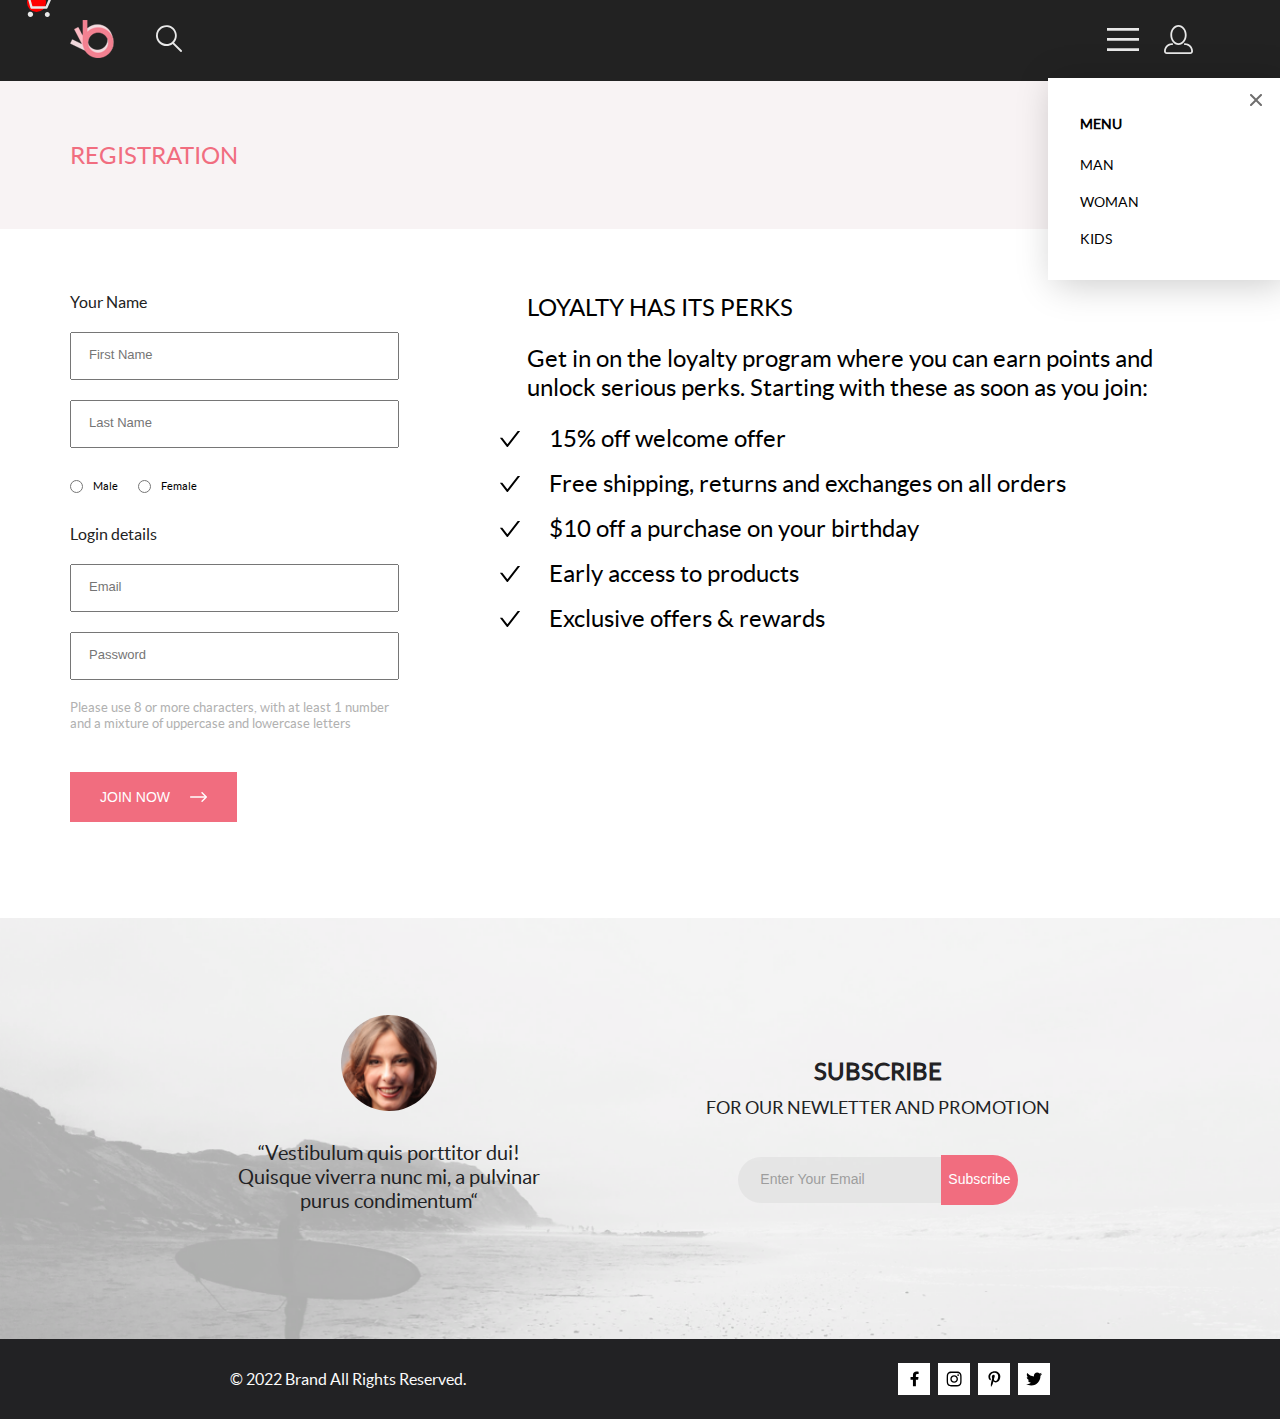
<file: registration.html>
<!DOCTYPE html>
<html lang="en">

<head>
    <meta charset="UTF-8">
    <meta http-equiv="X-UA-Compatible" content="IE=edge">
    <meta name="viewport" content="width=device-width, initial-scale=1.0">
    <link href="https://cdn.jsdelivr.net/npm/bootstrap@5.3.0-alpha3/dist/css/bootstrap.min.css" rel="stylesheet" integrity="sha384-KK94CHFLLe+nY2dmCWGMq91rCGa5gtU4mk92HdvYe+M/SXH301p5ILy+dN9+nJOZ" crossorigin="anonymous">
    <link rel="stylesheet" href="fonts/stylesheet.css">
    <link rel="stylesheet" href="style.css">
    <title>Registration</title>
</head>

<body>
    <div class="box-content">
        <div class="header center">
            <div class="header__left">
                <a href="index.html" class="header__logo__link">
                    <img src="img/main__logo.svg" alt="main logo" class="brand__image">
                </a>
                <a href="catalog.html" class="magnifier__image">
                    <img src="img/magnifier.svg" alt="magnifier">
                </a>
            </div>
            <div class="header__right">
                <div class="burger-menu-icon">
                    <label for="burger-button"><img src="img/list.svg" alt="burger-menu"></label>
                    <input id="burger-button" type="checkbox">
                    <nav class="nav">
                        <div class="nav__top">
                            <label for="burger-button" class="nav__criss-cross">
                                <svg width="13" height="13" viewBox="0 0 13 13" fill="none" xmlns="http://www.w3.org/2000/svg">
                                    <path d="M7.4158 6.00409L11.7158 1.71409C11.9041 1.52579 12.0099 1.27039 12.0099 1.00409C12.0099 0.73779 11.9041 0.482395 11.7158 0.294092C11.5275 0.105788 11.2721 0 11.0058 0C10.7395 0 10.4841 0.105788 10.2958 0.294092L6.0058 4.59409L1.7158 0.294092C1.52749 0.105788 1.2721 -1.9841e-09 1.0058 0C0.739497 1.9841e-09 0.484102 0.105788 0.295798 0.294092C0.107495 0.482395 0.0017066 0.73779 0.0017066 1.00409C0.0017066 1.27039 0.107495 1.52579 0.295798 1.71409L4.5958 6.00409L0.295798 10.2941C0.20207 10.3871 0.127676 10.4977 0.0769072 10.6195C0.0261385 10.7414 0 10.8721 0 11.0041C0 11.1361 0.0261385 11.2668 0.0769072 11.3887C0.127676 11.5105 0.20207 11.6211 0.295798 11.7141C0.388761 11.8078 0.499362 11.8822 0.621222 11.933C0.743081 11.9838 0.873786 12.0099 1.0058 12.0099C1.13781 12.0099 1.26852 11.9838 1.39038 11.933C1.51223 11.8822 1.62284 11.8078 1.7158 11.7141L6.0058 7.41409L10.2958 11.7141C10.3888 11.8078 10.4994 11.8822 10.6212 11.933C10.7431 11.9838 10.8738 12.0099 11.0058 12.0099C11.1378 12.0099 11.2685 11.9838 11.3904 11.933C11.5122 11.8822 11.6228 11.8078 11.7158 11.7141C11.8095 11.6211 11.8839 11.5105 11.9347 11.3887C11.9855 11.2668 12.0116 11.1361 12.0116 11.0041C12.0116 10.8721 11.9855 10.7414 11.9347 10.6195C11.8839 10.4977 11.8095 10.3871 11.7158 10.2941L7.4158 6.00409Z" fill="#6F6E6E"/>
                                    </svg>
                            </label>
                            <span class="nav__menu">MENU</span>
                        </div>
                        <div class="nav__main">
                            <details class="nav__section">
                                <summary class="nav__title">MAN</summary>
                                <div class="nav__section-box">
                                    <a href="#" class="nav__item">Accessories</a>
                                    <a href="#" class="nav__item">Bags</a>
                                    <a href="#" class="nav__item">Denim</a>
                                    <a href="#" class="nav__item">T-Shirts</a>
                                </div>
                            </details>
                            <details class="nav__section">
                                <summary class="nav__title">WOMAN</summary>
                                <div class="nav__section-box">
                                    <a href="#" class="nav__item">Accessories</a>
                                    <a href="#" class="nav__item">Jackets & Coats</a>
                                    <a href="#" class="nav__item">Polos</a>
                                    <a href="#" class="nav__item">T-Shirts</a>
                                    <a href="#" class="nav__item">Shirts</a>
                                </div>
                            </details>
                            <details class="nav__section">
                                <summary class="nav__title">KIDS</summary>
                                <div class="nav__section-box">
                                    <a href="#" class="nav__item">Accessories</a>
                                    <a href="#" class="nav__item">Jackets & Coats</a>
                                    <a href="#" class="nav__item">Polos</a>
                                    <a href="#" class="nav__item">T-Shirts</a>
                                    <a href="#" class="nav__item">Shirts</a>
                                    <a href="#" class="nav__item">Bags</a>
                                </div>
                            </details>
                        </div>
                    </nav>
                </div>
                <a href="registration.html" class="header__icon">
                    <img src="img/person.svg" alt="person">
                </a>
                <a href="cart.html" class="header__link new__item">
                    <img src="img/trolley.svg" alt="trolley">
                </a>
            </div>
        </div>
        <div class="top_head center">
            <h2 class="top_head__heading">REGISTRATION</h2>
        </div>
        <main class="content center center__mobile">
            <div class="registration">
                <div class="registration__form">
                    <h3 class="registration__form_title">Your Name</h3>
                    <input type="text" class="registration__form_input" placeholder="First Name">
                    <input type="text" class="registration__form_input" placeholder="Last Name">
                </div>
                <div class="registration__sex">
                    <input type="radio" class="registration__sex_button">
                    <span class="sex-text">Male</span>
                    <input type="radio" class="registration__sex_button">
                    <span class="sex-text">Female</span>
                </div>
                <div class="registration__form">
                    <h3 class="registration__form_title">Login details</h3>
                    <input type="email" class="registration__form_input" placeholder="Email">
                    <input type="password" class="registration__form_input" placeholder="Password">
                    <p class="registration__form_clue">Please use 8 or more characters, with at least 1 number and a mixture of uppercase and lowercase letters</p>
                </div>
                <button class="registration__button registration__button_text">
                        JOIN NOW
                    <svg width="17" height="10" viewBox="0 0 17 10" fill="none" xmlns="http://www.w3.org/2000/svg">
                        <path fill-rule="evenodd" clip-rule="evenodd" d="M11.54 0.208095C11.6058 0.142131 11.684 0.0897967 11.77 0.0540883C11.8561 0.01838 11.9483 0 12.0415 0C12.1347 0 12.2269 0.01838 12.313 0.0540883C12.399 0.0897967 12.4772 0.142131 12.543 0.208095L16.7929 4.458C16.8589 4.5238 16.9112 4.60196 16.9469 4.68802C16.9826 4.77407 17.001 4.86632 17.001 4.95949C17.001 5.05266 16.9826 5.14491 16.9469 5.23097C16.9112 5.31702 16.8589 5.39518 16.7929 5.46098L12.543 9.71089C12.41 9.84389 12.2296 9.91861 12.0415 9.91861C11.8534 9.91861 11.673 9.84389 11.54 9.71089C11.407 9.57788 11.3323 9.39749 11.3323 9.2094C11.3323 9.0213 11.407 8.84091 11.54 8.70791L15.2898 4.95949L11.54 1.21107C11.474 1.14528 11.4217 1.06711 11.386 0.981059C11.3503 0.895005 11.3319 0.802752 11.3319 0.709584C11.3319 0.616415 11.3503 0.524162 11.386 0.438109C11.4217 0.352055 11.474 0.273891 11.54 0.208095Z" fill="white"/>
                        <path fill-rule="evenodd" clip-rule="evenodd" d="M0 4.95948C0 4.77162 0.0746263 4.59146 0.207462 4.45862C0.340297 4.32579 0.52046 4.25116 0.708318 4.25116H15.583C15.7708 4.25116 15.951 4.32579 16.0838 4.45862C16.2167 4.59146 16.2913 4.77162 16.2913 4.95948C16.2913 5.14734 16.2167 5.3275 16.0838 5.46033C15.951 5.59317 15.7708 5.6678 15.583 5.6678H0.708318C0.52046 5.6678 0.340297 5.59317 0.207462 5.46033C0.0746263 5.3275 0 5.14734 0 4.95948Z" fill="white"/>
                        </svg>
                        
                </button>
            </div>
            <div class="benefits-box">
                <h2 class="benefits-box__title">LOYALTY HAS ITS PERKS</h2>
                <p class="benefits-box__text">Get in on the loyalty program where you can earn points and unlock serious perks. Starting with these as soon as you join:</p>
                <ul class="benefits-box__list benefits-box__list_specific">
                    <li class="benefits-box__list_example">15% off welcome offer</li>
                    <li class="benefits-box__list_example">Free shipping, returns and exchanges on all orders

                    </li>
                    <li class="benefits-box__list_example">$10 off a purchase on your birthday</li>
                    <li class="benefits-box__list_example">Early access to products</li>
                    <li class="benefits-box__list_example">Exclusive offers & rewards</li>
                </ul>
            </div>
        </main>
    </div>
    <footer class="footer ">
        <article class="contact-us footer__center">
            <div class="contact-us__quote-box">
                <img src="img/girl.svg" alt="person image">
                <p class="contact-us__text">“Vestibulum quis porttitor dui! Quisque viverra nunc mi, a pulvinar purus condimentum“</p>
            </div>
            <div class="contact-us__subscribe-box">
                <h2 class="contact-us__title">SUBSCRIBE</h2>
                <h3 class="contact-us__text_subscribe">FOR OUR NEWLETTER AND PROMOTION</h3>
                <div class="contact-us__area">
                    <input type="email" placeholder="Enter Your Email" class="contact-us__input">
                    <button type="submit" class="contact-us__button">Subscribe</button>
                </div>
            </div>
        </article>
        <div class="ending footer__center">
            <p class="ending__copyright">© 2022 Brand All Rights Reserved.</p>
            <div class="ending__social">
                <a href="#" class="ending__network"><img src="img/facebook.svg" alt="facebook icon" class="network__icon"></a>
                <a href="#" class="ending__network"><img src="img/instagram.svg" alt="instagram icon" class="network__icon"></a>
                <a href="#" class="ending__network"><img src="img/pinterest.svg" alt="pinterest icon" class="network__icon"></a>
                <a href="#" class="ending__network"><img src="img/twitter.svg" alt="twitter icon" class="network__icon"></a>
            </div>
        </div>
    </footer>
    <script src="scripts/script.js"></script>
</body>

</html>
</file>
<file: style.css>
h2 {
  margin-bottom: 0 !important;
}

input {
  font-size: small;
  line-height: normal;
}

.cart {
  display: flex;
  flex-direction: row;
  align-items: flex-start;
  padding-top: 96px;
  padding-bottom: 128px;
  gap: 128px;
}
.cart__items {
  display: flex;
  flex-direction: column;
  gap: 40px;
}
.cart__order {
  display: flex;
  flex-direction: column;
  gap: 57px;
  padding-top: 17px;
  min-width: 360px;
}

.product {
  display: flex;
  gap: 31px;
  box-shadow: 17px 19px 24px 0 rgba(0, 0, 0, 0.13);
}
.product__image {
  padding-top: 6px;
}
.product__info {
  display: flex;
  flex-direction: column;
  gap: 42px;
  padding-right: 22px;
  padding-top: 22px;
}
.product__description-box {
  display: flex;
  flex-direction: column;
  gap: 6px;
}
.product__details {
  font-style: normal;
  font-weight: 400;
  font-size: 22px;
  line-height: 26px;
  color: #575757;
}
.product__details_price {
  color: #F16D7F;
}
.product__details_gray-colour {
  color: #6F6E6E;
}
.product__details_quantity {
  font-style: normal;
  font-weight: 400;
  font-size: 18px;
  line-height: 22px;
  color: #656565;
  border: 1px solid #EAEAEA;
  padding: 1px 17px 2px 16px;
  max-width: 50px;
}
.product__quantity-box {
  display: flex;
  gap: 24px;
}

.title-box {
  display: flex;
  align-items: flex-start;
  gap: 57px;
}
.title-box__title_product {
  max-width: 210px;
  font-style: normal;
  font-weight: 400;
  font-size: 24px;
  line-height: 29px;
  color: #222222;
}
.title-box__remove path:hover {
  fill: red;
  cursor: pointer;
}

.shipping-box {
  display: flex;
  flex-direction: column;
  gap: 20px;
}
.shipping-box__title {
  font-style: normal;
  font-weight: 300;
  font-size: 16px;
  line-height: 19px;
  color: #222222;
}
.shipping-box__get-quote {
  font-style: normal;
  font-weight: 300;
  font-size: 11px;
  line-height: 13px;
  color: #4A4A4A;
  padding-top: 11px;
  padding-bottom: 11px;
  border: 1px solid #A4A4A4;
  background: #FFFFFF;
  max-width: 100px;
  margin-top: 3px;
  transition-duration: 0.3s;
}
.shipping-box__get-quote:hover {
  background-color: #F16D7F;
  color: #FFFFFF;
  border-color: #F16D7F;
}

.payment-box {
  background: #F5F3F3;
  padding: 40px 44px;
  display: flex;
  flex-direction: column;
  max-height: 214px;
}
.payment-box__total {
  display: flex;
  flex-direction: column;
  gap: 12px;
  padding-bottom: 21px;
}
.payment-box__total_sub {
  display: flex;
  gap: 20px;
  justify-content: flex-end;
  margin-right: -10px;
}
.payment-box__total_grand {
  display: flex;
  gap: 20px;
  justify-content: flex-end;
  margin-right: -7px;
}
.payment-box__total_small-text {
  font-style: normal;
  font-weight: 400;
  font-size: 11px;
  line-height: 13px;
  color: #4A4A4A;
}
.payment-box__total_big-text {
  font-style: normal;
  font-weight: 300;
  font-size: 16px;
  line-height: 19px;
  color: #222222;
}

.amount {
  font-weight: 700;
  color: #F16D7F;
}

#input-country {
  padding-top: 13px;
  padding-bottom: 16px;
  padding-left: 17px;
  border: 1px solid #A4A4A4;
}
#input-country::-moz-placeholder {
  font-style: normal;
  font-weight: 300;
  font-size: 13px;
  line-height: 16px;
  color: #B1B1B1;
}
#input-country::placeholder {
  font-style: normal;
  font-weight: 300;
  font-size: 13px;
  line-height: 16px;
  color: #B1B1B1;
}

#input-state {
  padding-top: 13px;
  padding-bottom: 16px;
  padding-left: 17px;
  border: 1px solid #A4A4A4;
}
#input-state::-moz-placeholder {
  font-style: normal;
  font-weight: 300;
  font-size: 13px;
  line-height: 16px;
  color: #222222;
}
#input-state::placeholder {
  font-style: normal;
  font-weight: 300;
  font-size: 13px;
  line-height: 16px;
  color: #222222;
}

#input-postcode {
  padding-top: 13px;
  padding-bottom: 16px;
  padding-left: 17px;
  border: 1px solid #A4A4A4;
}
#input-postcode::-moz-placeholder {
  font-style: normal;
  font-weight: 300;
  font-size: 13px;
  line-height: 16px;
  color: #222222;
}
#input-postcode::placeholder {
  font-style: normal;
  font-weight: 300;
  font-size: 13px;
  line-height: 16px;
  color: #222222;
}

.button-box {
  padding-top: 17px;
  border-top: 1px solid #E2E2E2;
}
.button-box__button {
  min-width: 273px;
  min-height: 50px;
  font-style: normal;
  font-weight: 300;
  font-size: 16px;
  line-height: 19px;
  color: #FFFFFF;
  background-color: #F16D7F;
  border: none;
}

.buttons-box {
  display: flex;
  justify-content: space-between;
  padding-top: 32px;
}
.buttons-box__button {
  font-style: normal;
  font-weight: 300;
  font-size: 14px;
  line-height: 17px;
  color: #000000;
  border: 1px solid #A4A4A4;
  background: #FFFFFF;
  padding: 17px 40px;
  transition-duration: 0.3s;
}
.buttons-box__button:hover {
  background-color: #F16D7F;
  color: #FFFFFF;
  border-color: #F16D7F;
}

@media (min-width: 768px) and (max-width: 1024px) {
  .cart {
    flex-direction: column;
    align-items: stretch;
    padding-top: 60px;
    gap: 64px;
  }
  .cart__order {
    flex-direction: row;
    gap: 15px;
    padding-top: 0;
    justify-content: space-between;
    align-items: center;
  }
  .product__info {
    min-width: 443px;
  }
  .title-box {
    justify-content: space-between;
    gap: 0;
  }
  .buttons-box {
    justify-content: center;
    padding-top: 22px;
    gap: 48px;
  }
  .shipping-box {
    min-width: 360px;
  }
}
@media (min-width: 320px) and (max-width: 767px) {
  .cart {
    flex-direction: column;
    padding-top: 40px;
    padding-bottom: 96px;
    gap: 48px;
    align-items: center;
  }
  .cart__items {
    gap: 32px;
  }
  .cart__order {
    padding-top: 0;
    width: 95vw;
    min-width: 10px;
    gap: 48px;
  }
  .product {
    gap: 17px;
    width: 95vw;
  }
  .product__image {
    padding-top: 0;
    width: 38vw;
    height: 30vh;
  }
  .product__info {
    gap: 17px;
    padding-right: 12px;
    padding-top: 13px;
    width: -webkit-fill-available;
  }
  .product__details {
    font-size: 14px;
    line-height: 17px;
  }
  .product__details_quantity {
    text-align: center;
    padding: 0;
    width: 25px;
    height: 17px;
    font-size: 10px;
    line-height: 12px;
  }
  .product__quantity-box {
    gap: 15px;
  }
  .title-box {
    gap: 0;
    justify-content: space-between;
  }
  .title-box__title_product {
    font-size: 16px;
    line-height: 19px;
    max-width: 140px;
  }
  .title-box__remove {
    width: 10px;
    height: 10px;
  }
  .buttons-box {
    padding-top: 0;
  }
  .buttons-box__button {
    font-size: 12px;
    line-height: 14px;
    padding: 9px 10px;
  }
  .shipping-box__title {
    padding-left: 2px;
  }
  .button-box__button {
    min-width: intrinsic;
  }
}
.content {
  display: flex;
  padding-top: 64px;
  padding-bottom: 96px;
  gap: 128px;
}

.registration {
  display: flex;
  flex-direction: column;
  gap: 32px;
}
.registration__form {
  display: flex;
  flex-direction: column;
  gap: 20px;
}
.registration__form_title {
  font-style: normal;
  font-weight: 300;
  font-size: 16px;
  line-height: 19px;
  color: #222222;
}
.registration__form_input {
  padding-top: 13px;
  padding-bottom: 16px;
  padding-left: 17px;
}
.registration__form_clue {
  font-style: normal;
  font-weight: 300;
  font-size: 13px;
  line-height: 16px;
  color: #B1B1B1;
}
.registration__sex {
  display: flex;
  flex-direction: row;
  gap: 10px;
}
.registration__button {
  display: flex;
  flex-direction: row;
  gap: 20px;
  margin-top: 8px;
  max-width: 167px;
  min-height: 50px;
  background-color: #F16D7F;
  justify-content: center;
  align-items: center;
  border: none;
  transition: 1s;
}
.registration__button:hover {
  background-color: #fff;
  border: 1px solid #F16D7F;
}
.registration__button:hover {
  color: #F16D7F;
}
.registration__button:hover svg path {
  fill: #F16D7F;
}
.registration__button_text {
  font-style: normal;
  font-weight: 400;
  font-size: 14px;
  line-height: 17px;
  color: #FFFFFF;
}

.benefits-box {
  display: flex;
  flex-direction: column;
  gap: 22px;
}
.benefits-box__title {
  font-style: normal;
  font-weight: 300;
  font-size: 24px;
  line-height: 29px;
  color: #000000;
}
.benefits-box__text {
  font-style: normal;
  font-weight: 300;
  font-size: 24px;
  line-height: 29px;
  color: #000000;
}
.benefits-box__list {
  display: flex;
  flex-direction: column;
  gap: 16px;
}
.benefits-box__list_example {
  padding-left: 22px;
  font-style: normal;
  font-weight: 300;
  font-size: 24px;
  line-height: 29px;
  color: #000000;
}
.benefits-box__list_specific {
  list-style-image: url(img/check_mark.svg);
}

.sex-text {
  margin-right: 10px;
  font-style: normal;
  font-weight: 300;
  font-size: 11px;
  line-height: 13px;
  color: #000000;
}

@media (min-width: 768px) and (max-width: 1024px) {
  .content {
    padding-top: 40px;
    gap: 22px;
  }
  .benefits-box__title {
    font-size: 16px;
    line-height: 19px;
    padding-bottom: 10px;
  }
  .benefits-box__text {
    font-size: 16px;
    line-height: 19px;
  }
  .benefits-box__list_example {
    font-size: 16px;
    line-height: 19px;
  }
}
@media (min-width: 320px) and (max-width: 767px) {
  .content {
    padding-top: 40px;
    flex-direction: column;
    gap: 40px;
  }
  .benefits-box__title {
    font-size: 16px;
    line-height: 19px;
    padding-bottom: 10px;
  }
  .benefits-box__text {
    font-size: 16px;
    line-height: 19px;
  }
  .benefits-box__list_example {
    font-size: 16px;
    line-height: 19px;
  }
}
.main {
  display: flex;
  justify-content: space-between;
  align-items: center;
  border: 1px solid #EAEAEA;
  background: #F7F7F7;
  padding-top: 11px;
}
.main__pagination {
  padding: 8px 8px;
  border: none;
}
.main__pagination:hover .pagination-search path {
  fill: #F16D7F;
}
.main__pagination_center {
  display: flex;
  justify-content: center;
  min-width: 47px;
  min-height: 47px;
  align-items: center;
}

.about-product {
  display: flex;
  flex-direction: column;
  align-items: center;
  gap: 12px;
  padding-top: 64px;
  padding-bottom: 64px;
  margin-bottom: 128px;
  border: 1px solid #EAEAEA;
}
.about-product__heading {
  font-style: normal;
  font-weight: 300;
  font-size: 14px;
  line-height: 17px;
  color: #F16D7F;
}
.about-product__line {
  border: 1.5px solid #F16D7F;
  width: 63px;
}
.about-product__line_under-price {
  border: 1px solid #EAEAEA;
  width: 641px;
  margin-top: 52px;
  margin-bottom: 52px;
}
.about-product__title {
  font-style: normal;
  font-weight: 300;
  font-size: 18px;
  line-height: 22px;
  color: #4D4D4D;
}
.about-product__text {
  font-style: normal;
  font-weight: 300;
  font-size: 14px;
  line-height: 17px;
  text-align: center;
  color: #5E5E5E;
  width: 555px;
  padding-top: 36px;
  padding-bottom: 32px;
}
.about-product__price {
  font-style: normal;
  font-weight: 300;
  font-size: 24px;
  line-height: 29px;
  color: #EF5B70;
}
.about-product__sort {
  display: flex;
  justify-content: center;
  gap: 22px;
  padding-bottom: 36px;
}
.about-product__button {
  display: flex;
  justify-content: center;
  align-items: center;
  gap: 23px;
  padding: 15px 57px 9px 24px;
  border: 1px solid #F16D7F;
  background-color: white;
  font-style: normal;
  font-weight: 400;
  font-size: 16px;
  line-height: 19px;
  color: #F16D7F;
  transition: 0.5s;
}
.about-product__button:hover {
  background-color: #F16D7F;
  color: white;
}
.about-product__button:hover svg path {
  fill: white;
}

.products_padding-big {
  padding-bottom: 128px;
  display: flex;
  flex-direction: column;
  gap: 0;
  align-items: center;
}

@media (min-width: 768px) and (max-width: 1024px) {
  .about-product {
    margin-top: 0;
  }
}
@media (min-width: 320px) and (max-width: 767px) {
  .main {
    padding-top: 85px;
    padding-bottom: 85px;
  }
  .main__product {
    max-width: 281px;
  }
  .about-product {
    margin-bottom: 64px;
  }
  .about-product__text {
    width: 326px;
    padding-top: 20px;
    padding-bottom: 20px;
  }
  .about-product__line_under-price {
    margin-top: 20px;
    margin-bottom: 36px;
    width: 47vw;
  }
  .about-product__sort {
    padding-bottom: 52px;
  }
}
.top_head {
  background: #f8f3f4;
  height: 148px;
  display: flex;
  align-items: center;
  justify-content: space-between;
}
.top_head__heading {
  font-style: normal;
  font-weight: 400;
  font-size: 24px;
  line-height: 29px;
  color: #F16D7F;
  box-sizing: border-box;
}

.breadcrumbs {
  padding-left: 8px;
  padding-top: 8px;
}
.breadcrumbs__ul {
  list-style-type: none;
  display: flex;
}
.breadcrumbs__li:not(:last-child):after {
  content: "/";
  padding-right: 8px;
  padding-left: 8px;
  font-style: normal;
  font-weight: 300;
  font-size: 14px;
  line-height: 17px;
  color: #636363;
}
.breadcrumbs__li:last-child .breadcrumbs__link {
  font-weight: 700;
  color: #F16D7F;
}
.breadcrumbs__link {
  font-style: normal;
  font-weight: 300;
  font-size: 14px;
  line-height: 17px;
  color: #636363;
}

.filter-sort {
  height: 132px;
  padding-top: 39px;
  box-sizing: border-box;
  display: flex;
  gap: 15px;
}

.filter {
  padding-top: 13px;
  width: 360px;
  box-sizing: border-box;
  position: relative;
  z-index: 10;
}
.filter__content {
  background-color: #fff;
  padding-top: 0;
  padding-right: 16px;
  padding-bottom: 16px;
  padding-left: 16px;
  position: absolute;
  width: -webkit-fill-available;
  left: 0;
}
.filter[open] {
  background: #FFFFFF;
  box-shadow: 6px 4px 35px rgba(0, 0, 0, 0.21);
  padding-left: 16px;
}
.filter[open] .filter__heading {
  color: #F16D7F;
}
.filter[open] path {
  fill: #F16D7F;
}
.filter__summary {
  display: flex;
  align-items: baseline;
  gap: 11px;
  padding-left: 16px;
}
.filter__heading {
  font-style: normal;
  font-weight: 600;
  font-size: 14px;
  line-height: 17px;
  color: #000;
}
.filter__item {
  margin-top: 16px;
}
.filter__head {
  font-style: normal;
  font-weight: 400;
  font-size: 14px;
  line-height: 17px;
  color: #6F6E6E;
  padding: 8px 11px 11px 11px;
  border-bottom: 1px solid #EBEBEB;
  border-left: 5px solid #F16D7F;
}
.filter__link-box {
  display: flex;
  flex-direction: column;
  gap: 11px;
  padding: 24px 16px;
}
.filter__link {
  font-style: normal;
  font-weight: 400;
  font-size: 14px;
  line-height: 17px;
  color: #6F6E6E;
}
.filter__link:hover {
  color: #F16D7F;
}
.filter__item[open] .filter__head {
  color: #F16D7F;
}

.sort {
  padding-top: 12px;
  display: flex;
  gap: 18px;
}
.sort__details {
  position: relative;
}
.sort__summary {
  display: flex;
  align-items: baseline;
  gap: 10px;
}
.sort__check {
  display: flex;
  gap: 9px;
  align-items: center;
  font-style: normal;
  font-weight: 400;
  font-size: 16px;
  line-height: 19px;
  color: #6F6E6E;
}
.sort__heading {
  font-style: normal;
  font-weight: 400;
  font-size: 14px;
  line-height: 17px;
  color: #6F6E6E;
}
.sort__box {
  display: flex;
  flex-direction: column;
  gap: 9px;
  background: #FFFFFF;
  box-shadow: 6px 4px 35px rgba(0, 0, 0, 0.21);
  padding: 7px 30px 11px 9px;
  position: absolute;
  left: -9px;
  top: 22px;
  z-index: 10;
}

.navigation_center {
  display: flex;
  justify-content: center;
}

.pagination {
  max-width: -moz-fit-content;
  max-width: fit-content;
  display: flex;
  justify-content: center;
  margin-top: 48px;
  margin-bottom: 96px;
  border: 1px solid #EBEBEB;
}

.page-link {
  font-style: normal;
  font-weight: 300;
  font-size: 16px;
  line-height: 19px;
  color: #C4C4C4;
  border: none;
}

.buttons {
  display: flex;
  flex-direction: row;
  justify-content: space-around;
}

.button {
  background: #F16D7F;
  font-style: normal;
  font-weight: 400;
  font-size: 14px;
  line-height: 17px;
  color: #FFFFFF;
  border: none;
  display: flex;
  align-items: center;
  text-align: center;
  min-height: 50px;
  padding-left: 7px;
  padding-right: 7px;
}

@media (min-width: 768px) and (max-width: 1024px) {
  .filter-sort {
    padding-top: 24px;
    justify-content: space-between;
    padding-bottom: 40px;
    gap: 0;
  }
  .filter__summary {
    padding-left: 0;
  }
  .goods__item_hide {
    display: none;
  }
  .pagination {
    margin-top: 40px;
    margin-bottom: 63px;
  }
}
@media (min-width: 320px) and (max-width: 767px) {
  .top_head {
    flex-direction: column;
    justify-content: center;
  }
  .top_head_gap {
    gap: 32px;
  }
  .breadcrumbs {
    padding-left: 0;
    padding-top: 0;
  }
  .breadcrumbs__ul {
    padding-left: 0;
  }
  .filter-sort {
    padding-top: 24px;
    padding-bottom: 32px;
    justify-content: space-between;
    height: -moz-fit-content;
    height: fit-content;
  }
  .filter {
    padding-top: 0;
    width: -moz-fit-content;
    width: fit-content;
  }
  .filter[open] {
    box-shadow: none;
  }
  .filter__content {
    width: -webkit-max-content;
  }
  .filter__summary {
    padding-left: 0;
  }
  .filter__summary svg {
    width: 37.5px;
    height: 25px;
  }
  .filter__heading {
    display: none;
  }
  .sort {
    padding-top: 0;
    gap: 24px;
  }
  .sort__summary {
    gap: 9px;
  }
  .sort__heading {
    font-size: 10px;
    line-height: 14px;
  }
  .sort__check {
    font-size: 10px;
    line-height: 13px;
  }
  .pagination {
    margin-top: 40px;
    margin-bottom: 64px;
  }
}
* {
  padding: 0;
  margin: 0;
}

summary {
  display: block;
}

summary::-webkit-details-marker {
  display: none;
}

body {
  font-family: "latoregular";
}

a {
  text-decoration: none;
}

p {
  margin-bottom: 0 !important;
}

hr {
  margin: 0;
}

h1,
h3,
ul {
  margin-bottom: 0px;
}

.center {
  padding-left: calc(50% - 570px);
  padding-right: calc(50% - 570px);
}
.center__margin {
  margin-left: calc(50% - 570px);
  margin-right: calc(50% - 570px);
}

.box-content {
  overflow: hidden;
}

.header {
  position: relative;
  background-color: #222;
  justify-content: space-between;
  align-items: center;
  padding-top: 20px;
  padding-bottom: 20px;
  display: flex;
  flex-wrap: wrap;
}
.header__left {
  display: flex;
  gap: 41px;
  align-items: center;
}
.header__right {
  display: flex;
  align-items: center;
  gap: 25px;
}
.header__link {
  position: relative;
}
.header__icon {
  margin-right: 17px;
}

#burger-button {
  position: absolute;
  left: -999999px;
  visibility: hidden;
}
#burger-button:checked ~ .nav {
  right: -232px;
}

.nav {
  background: #FFFFFF;
  box-shadow: 6px 4px 35px rgba(0, 0, 0, 0.21);
  width: 232px;
  padding: 16px 17px 32px 32px;
  box-sizing: border-box;
  position: absolute;
  top: 78px;
  right: 0;
  transition: right 0.3s;
  display: flex;
  flex-direction: column;
  gap: 24px;
  z-index: 1;
}
.nav__top {
  display: flex;
  flex-direction: column;
  gap: 9px;
}
.nav__criss-cross {
  display: flex;
  justify-content: flex-end;
}
.nav__criss-cross:hover svg path {
  fill: red;
}
.nav__menu {
  font-style: normal;
  font-weight: 700;
  font-size: 14px;
  line-height: 17px;
  color: #000;
}
.nav__main {
  display: flex;
  flex-direction: column;
  gap: 20px;
}
.nav__section[open] .nav__title {
  color: #F16D7F;
}
.nav__title {
  font-style: normal;
  font-weight: 400;
  font-size: 14px;
  line-height: 17px;
  color: #000;
}
.nav__section-box {
  display: flex;
  flex-direction: column;
  gap: 11px;
  padding-top: 12px;
  padding-left: 21.5px;
}
.nav__item {
  font-style: normal;
  font-weight: 400;
  font-size: 14px;
  line-height: 17px;
  color: #6F6E6E;
}
.nav__item:hover {
  color: #F16D7F;
}

.new__item {
  position: absolute;
  top: -7px;
  left: 27px;
  background-color: red;
  color: white;
  width: 19px;
  height: 19px;
  border-radius: 50%;
  display: flex;
  justify-content: center;
  align-items: center;
}

.top-content {
  display: flex;
  background: #F1E4E6;
  padding-left: calc(50% - 800px);
  padding-right: calc(50% - 800px);
}
.top-content__image {
  width: 50%;
  background: rgba(113, 103, 105, 0.08);
}

.title-part {
  padding-left: 64px;
}

.slogan {
  border-left: 12px solid #F16D7F;
  padding-left: 16px;
  margin-top: 48%;
}

.title {
  font-style: normal;
  font-weight: 900;
  font-size: 48px;
  line-height: 58px;
  color: #222222;
}

.subtitle {
  font-style: normal;
  font-weight: 700;
  font-size: 32px;
  line-height: 38px;
  color: #222222;
}
.subtitle__pink {
  color: #F16D7F;
}

.offer {
  display: grid;
  gap: 30px;
  grid-template-columns: repeat(3, 1fr);
  padding-top: 64px;
  padding-bottom: 96px;
}
.offer__item {
  position: relative;
  transition: 1s;
}
.offer__item_long {
  grid-column: 1/-1;
}
.offer__img {
  max-width: 100%;
  -o-object-fit: cover;
     object-fit: cover;
}
.offer__about {
  display: flex;
  flex-direction: column;
  gap: 0;
  justify-content: center;
  align-items: center;
  position: absolute;
  width: 100%;
  height: 100%;
  top: 0;
}
.offer__sale {
  text-align: center;
  font-style: normal;
  font-weight: 400;
  font-size: 16px;
  line-height: 19px;
  color: #FFFFFF;
}
.offer__subtitle {
  text-align: center;
  font-style: normal;
  font-weight: 700;
  font-size: 24px;
  line-height: 29px;
  color: #F16D7F;
}
.offer__item:hover {
  transform: scale(1.1);
}

.products {
  padding-bottom: 60px;
  display: flex;
  flex-direction: column;
  gap: 0;
  align-items: center;
}
.products__box {
  text-align: center;
  display: flex;
  flex-direction: column;
  gap: 6px;
  padding-bottom: 48px;
}
.products__title {
  font-style: normal;
  font-weight: 400;
  font-size: 30px;
  line-height: 36px;
  color: #222222;
}
.products__description {
  font-style: normal;
  font-weight: 400;
  font-size: 14px;
  line-height: 17px;
  color: #9F9F9F;
}

.goods {
  display: grid;
  grid-template-columns: repeat(3, 360px);
  gap: 30px;
}
.goods__item {
  background: #F8F8F8;
  position: relative;
}
.goods__look {
  transition: 0.5s;
}
.goods__look:hover {
  filter: brightness(50%);
}
.goods__label {
  position: absolute;
  top: 30%;
  left: 30%;
  max-width: 147px;
  display: flex;
  justify-content: center;
  align-items: center;
  gap: 11px;
  border: solid 1px;
  border-color: white;
  padding: 4px 14px;
  display: none;
  cursor: pointer;
}
.goods__label:hover {
  display: flex;
}
.goods__description {
  padding-top: 24px;
  padding-bottom: 24px;
  padding-left: 16px;
}
.goods__item:hover .goods__label {
  display: flex;
}

.text-add {
  font-style: normal;
  font-weight: 400;
  font-size: 14px;
  line-height: 17px;
  color: #FFFFFF;
}

.name__good {
  margin-bottom: 16px;
  font-style: normal;
  font-weight: 400;
  font-size: 13px;
  line-height: 16px;
  color: #000000;
}

.about__good {
  font-style: normal;
  font-weight: 300;
  font-size: 14px;
  line-height: 17px;
  color: #5D5D5D;
}

.price {
  margin-top: 16px;
  font-style: normal;
  font-weight: 400;
  font-size: 16px;
  line-height: 19px;
  color: #F16D7F;
}

.open__more {
  font-style: normal;
  font-weight: 400;
  font-size: 16px;
  line-height: 19px;
  color: #F16D7F;
  padding: 16px 39px 13px 39px;
  background-color: white;
  border-color: #F16D7F;
  margin-top: 48px;
  transition: 0.5s;
}
.open__more:hover {
  background-color: #F16D7F;
  color: white;
}

.footer {
  background: #222224;
}
.footer__center {
  padding-left: 230px;
  padding-right: 230px;
}

.benefits {
  display: flex;
  align-items: center;
  padding-top: 104px;
  padding-bottom: 104px;
  gap: 30px;
}
.benefits__item {
  display: flex;
  flex-direction: column;
  gap: 0;
  flex-wrap: wrap;
  justify-content: center;
  align-items: center;
}
.benefits__name {
  margin-bottom: 16px;
  margin-top: 28px;
  font-style: normal;
  font-weight: 400;
  font-size: 19.96px;
  line-height: 24px;
  color: #FBFBFB;
}
.benefits__about {
  font-style: normal;
  font-weight: 300;
  font-size: 13.972px;
  line-height: 17px;
  text-align: center;
  color: #FBFBFB;
}

.contact-us {
  background-image: url(img/background_light.png);
  display: flex;
  justify-content: space-between;
  align-items: center;
  background-size: cover;
  background-position: inherit;
  background-repeat: no-repeat;
}
.contact-us__quote-box {
  margin-top: 97px;
  margin-bottom: 126px;
  display: flex;
  flex-direction: column;
  gap: 30px;
  flex-wrap: wrap;
  align-content: center;
  justify-content: center;
  align-items: center;
  max-width: 317px;
}
.contact-us__text {
  font-style: normal;
  font-weight: 400;
  font-size: 20px;
  line-height: 24px;
  text-align: center;
  color: #222224;
}
.contact-us__text_subscribe {
  font-style: normal;
  font-weight: 400;
  font-size: 18px;
  line-height: 167.2%;
  text-align: center;
  color: #222224;
}
.contact-us__subscribe-box {
  display: flex;
  flex-direction: column;
  gap: 0;
  align-content: center;
  justify-content: center;
  align-items: center;
}
.contact-us__title {
  font-style: normal;
  font-weight: 700;
  font-size: 24px;
  line-height: 167.2%;
  text-align: center;
  color: #222224;
}
.contact-us__area {
  margin-top: 32px;
  display: flex;
  justify-content: center;
  align-items: center;
}
.contact-us__input {
  border-top-left-radius: 25px;
  border-bottom-left-radius: 25px;
  font-style: normal;
  font-weight: 400;
  font-size: 14px;
  line-height: 17px;
  color: #222224;
  display: flex;
  align-items: center;
  opacity: 0.67;
  min-height: 46px;
  background: #E1E1E1;
  padding-left: 22px;
  border: none;
}
.contact-us__button {
  border-top-right-radius: 25px;
  border-bottom-right-radius: 25px;
  background: #F16D7F;
  font-style: normal;
  font-weight: 400;
  font-size: 14px;
  line-height: 17px;
  color: #FFFFFF;
  display: flex;
  align-items: center;
  text-align: center;
  min-height: 50px;
  padding-left: 7px;
  padding-right: 7px;
  border: none;
}

.ending {
  display: flex;
  align-items: center;
  justify-content: space-between;
}
.ending__copyright {
  font-style: normal;
  font-weight: 400;
  font-size: 16px;
  line-height: 19px;
  color: #FBFBFB;
}
.ending__social {
  display: flex;
  justify-content: center;
  align-items: center;
  gap: 8px;
  padding-top: 24px;
  padding-bottom: 24px;
}
.ending__network {
  background-color: white;
  min-width: 32px;
  min-height: 32px;
  display: flex;
  justify-content: center;
  transition: 0.3s;
}
.ending__network:hover {
  background-color: #F16D7F;
  color: white;
}

@media (min-width: 768px) and (max-width: 1024px) {
  .center {
    padding-left: calc(50% - 368px);
    padding-right: calc(50% - 368px);
  }
  .top-content {
    align-items: center;
  }
  .title-part {
    padding-left: 40px;
  }
  .slogan {
    margin-top: 0%;
  }
  .title {
    font-style: normal;
    font-weight: 900;
    font-size: 44px;
    line-height: 53px;
    color: #222222;
  }
  .subtitle {
    font-style: normal;
    font-weight: 700;
    font-size: 24px;
    line-height: 29px;
    color: #222222;
  }
  .offer {
    gap: 20px;
    padding-top: 20px;
    padding-bottom: 155px;
  }
  .products {
    padding-bottom: 64px;
  }
  .products__box {
    display: flex;
    flex-direction: column;
    gap: 3px;
    padding-bottom: 72px;
  }
  .goods {
    grid-template-columns: repeat(2, 360px);
    gap: 16px;
  }
  .open__more {
    margin-top: 32px;
  }
  .list__benefits {
    padding-bottom: 64px;
    padding-top: 48px;
    gap: 48px;
    flex-direction: column;
  }
  .footer__center {
    padding-left: 204px;
    padding-right: 204px;
  }
  .benefits {
    display: flex;
    flex-direction: column;
    padding-top: 48px;
    padding-bottom: 64px;
    gap: 48px;
  }
  .contact-us {
    flex-direction: column;
  }
  .contact-us__quote-box {
    margin-top: 64px;
    margin-bottom: 48px;
  }
  .contact-us__area {
    margin-top: 27px;
    padding-bottom: 140px;
  }
  .contact-us__input {
    min-width: 250px;
  }
  .contact-us__button {
    min-width: 95px;
  }
  .ending {
    padding-left: 32px;
    padding-right: 32px;
  }
}
@media (min-width: 320px) and (max-width: 767px) {
  .center {
    padding-left: 16px;
    padding-right: 16px;
  }
  .center__mobile {
    padding-left: 8px;
    padding-right: 8px;
  }
  .center__product {
    margin-left: 0;
    margin-right: 0;
    padding-left: 20px;
    padding-right: 20px;
  }
  .header {
    padding-top: 18px;
    padding-bottom: 18px;
  }
  .header__icon {
    display: none;
  }
  .header__link {
    display: none;
  }
  .nav {
    top: 75px;
  }
  .top-content {
    padding-left: 15vw;
    padding-right: 15vw;
    justify-content: center;
  }
  .top-content__image {
    display: none;
  }
  .title-part {
    padding-left: 0;
  }
  .slogan {
    margin-bottom: 148px;
    margin-top: 148px;
    padding-top: 6px;
  }
  .title {
    font-size: 32px;
    line-height: 28px;
  }
  .subtitle {
    font-size: 14px;
    line-height: 24px;
  }
  .offer {
    display: flex;
    gap: 32px;
    flex-direction: column;
    padding-bottom: 64px;
  }
  .offer__item {
    display: flex;
    justify-content: center;
  }
  .offer__item:hover {
    transform: scale(1.05);
  }
  .offer__img {
    min-height: 111px;
    width: -webkit-fill-available;
  }
  .products {
    padding-bottom: 96px;
  }
  .products__box {
    gap: 3px;
    padding-bottom: 64px;
  }
  .goods {
    display: flex;
    gap: 16px;
    flex-direction: column;
    align-items: center;
  }
  .goods__look {
    max-width: 100vw;
  }
  .goods__item {
    max-width: -moz-min-content;
    max-width: min-content;
  }
  .goods__item_hide {
    display: none;
  }
  .open__more {
    margin-top: 40px;
  }
  .benefits {
    padding-top: 48px;
    padding-bottom: 80px;
    gap: 45px;
    flex-direction: column;
  }
  .benefits__name {
    text-align: center;
  }
  .footer__center {
    padding-left: 16px;
    padding-right: 16px;
  }
  .contact-us {
    flex-direction: column;
    background-position-x: -445px;
  }
  .contact-us__quote-box {
    margin-top: 64px;
    margin-bottom: 59px;
  }
  .contact-us__text {
    font-size: 18px;
    line-height: 22px;
  }
  .contact-us__text_subscribe {
    font-size: 14px;
    line-height: 153.2%;
  }
  .contact-us__title {
    font-size: 24px;
    line-height: 153.2%;
  }
  .contact-us__subscribe-box {
    padding-bottom: 110px;
  }
  .contact-us__area {
    margin-top: 22px;
  }
  .contact-us__input {
    min-width: 200px;
  }
  .contact-us__button {
    min-width: 88px;
  }
  .ending {
    flex-direction: column-reverse;
    padding-bottom: 24px;
  }
  .ending__social {
    padding-top: 43px;
    padding-bottom: 25px;
  }
}/*# sourceMappingURL=style.css.map */
</file>
<file: fonts/stylesheet.css>
/*! Generated by Font Squirrel (https://www.fontsquirrel.com) on May 1, 2023 */



@font-face {
    font-family: 'lato_blackregular';
    src: url('lato-black-webfont.woff2') format('woff2'),
         url('lato-black-webfont.woff') format('woff');
    font-weight: normal;
    font-style: normal;

}




@font-face {
    font-family: 'latobold';
    src: url('lato-bold-webfont.woff2') format('woff2'),
         url('lato-bold-webfont.woff') format('woff');
    font-weight: normal;
    font-style: normal;

}




@font-face {
    font-family: 'lato_lightregular';
    src: url('lato-light-webfont.woff2') format('woff2'),
         url('lato-light-webfont.woff') format('woff');
    font-weight: normal;
    font-style: normal;

}




@font-face {
    font-family: 'latoregular';
    src: url('lato-regular-webfont.woff2') format('woff2'),
         url('lato-regular-webfont.woff') format('woff');
    font-weight: normal;
    font-style: normal;

}




@font-face {
    font-family: 'lato_hairlineregular';
    src: url('lato-thin-webfont.woff2') format('woff2'),
         url('lato-thin-webfont.woff') format('woff');
    font-weight: normal;
    font-style: normal;

}
</file>
